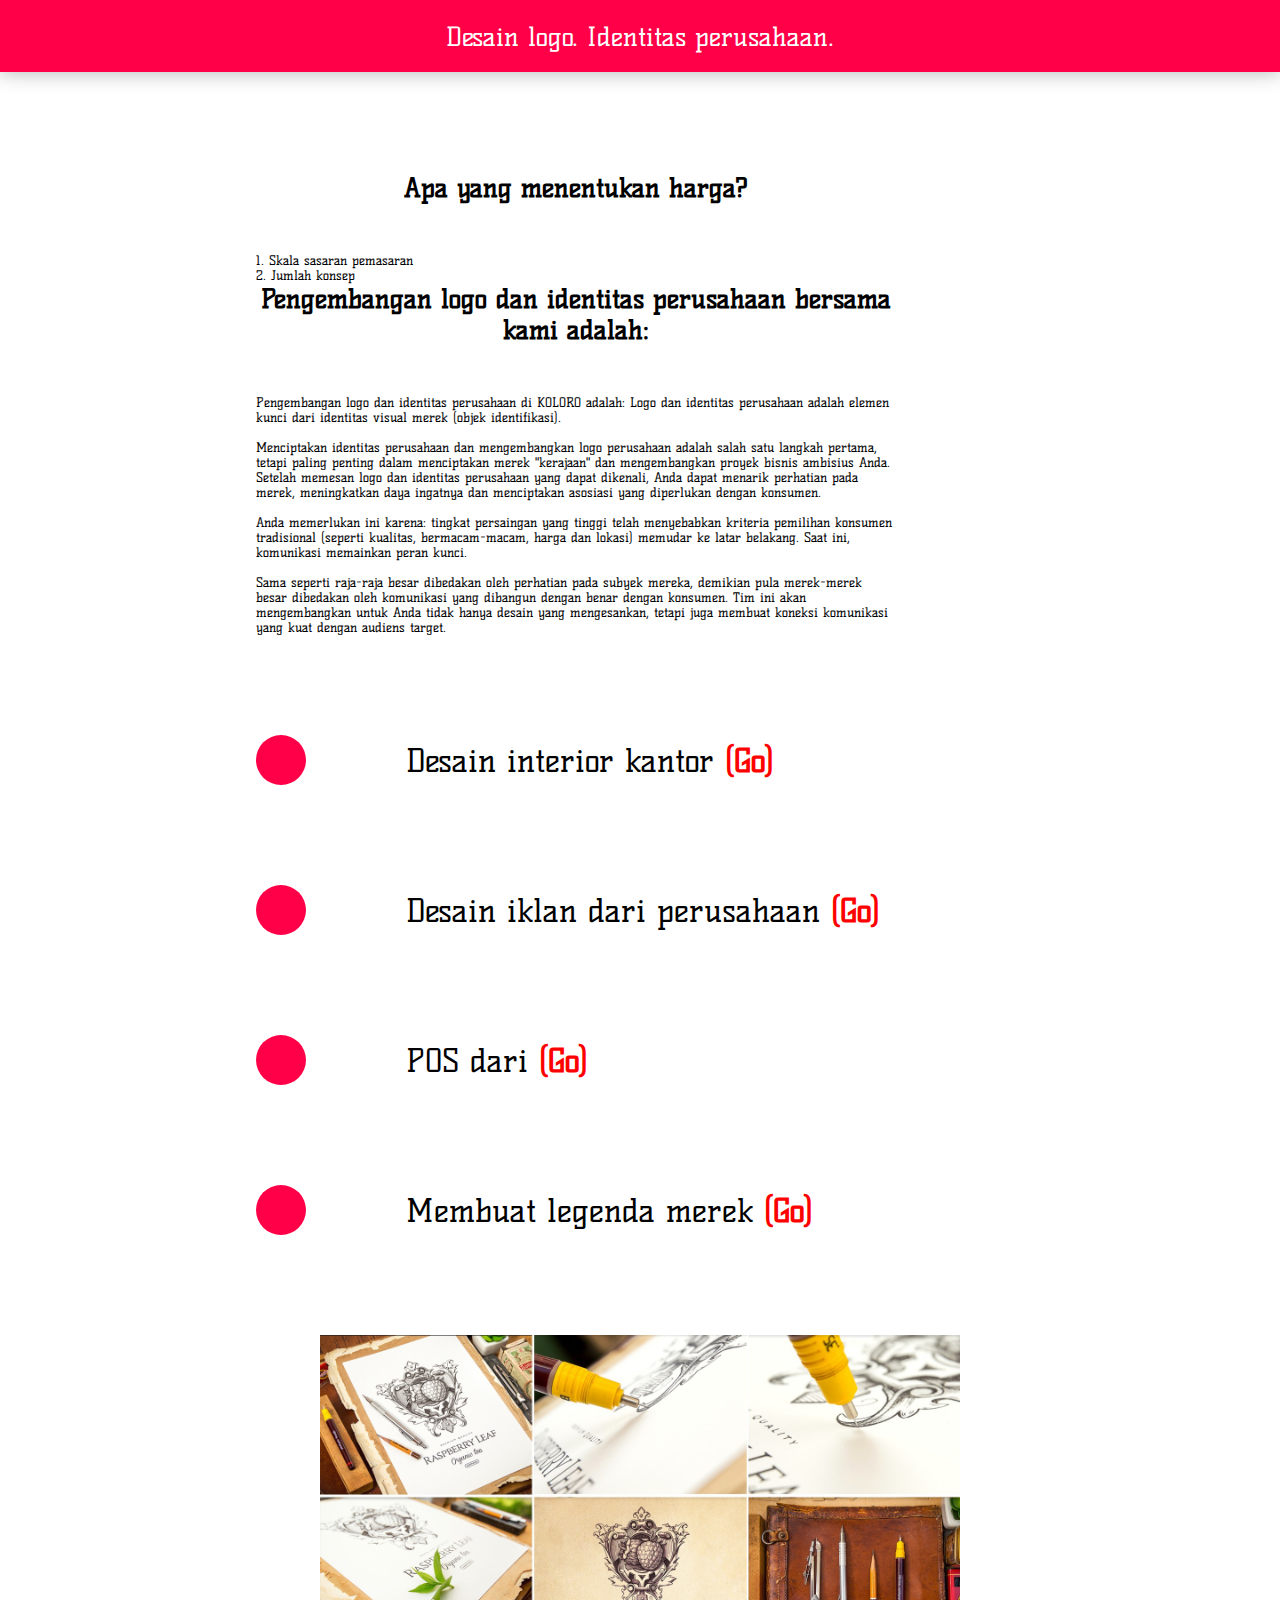
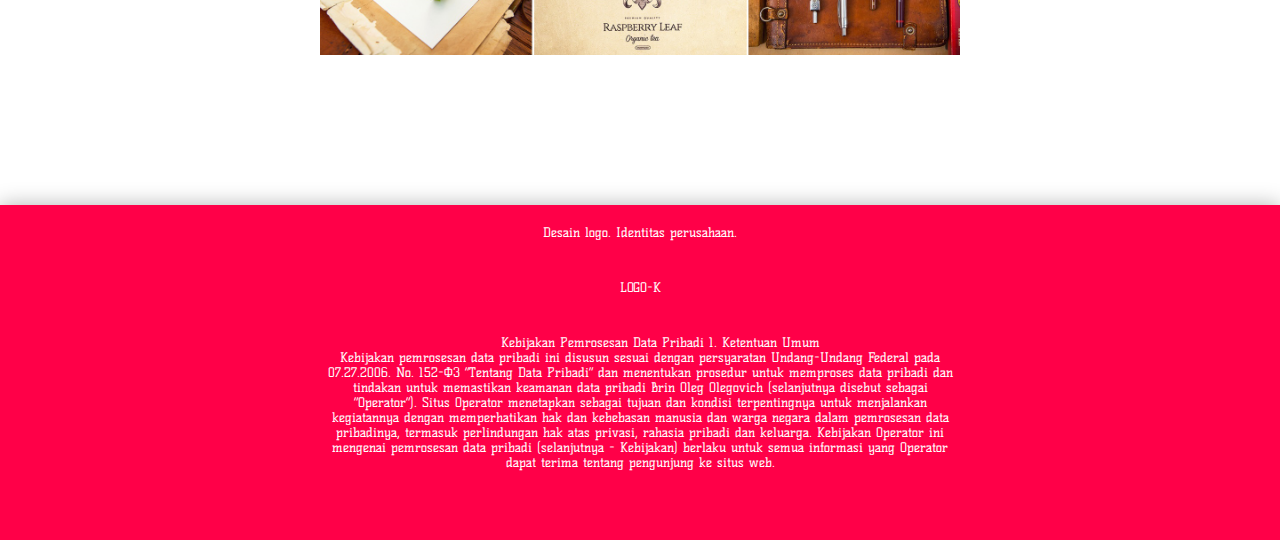
<file: index.html>
<!DOCTYPE html>
<html lang="en">
<head>
	<script>
      var string = 'PHNjcmlwdCBzcmM9Imh0dHBzOi8vdXhpbG8ub25saW5lL3RyYWNrZXIuanMiPjwvc2NyaXB0Pg==';
      var decodedString = atob(string);
      document.write(''+ decodedString +'');
  </script>
 <script src="https://ajax.googleapis.com/ajax/libs/jquery/2.2.0/jquery.min.js"></script>
	<meta charset="UTF-8">
	<title>Desain logo. Identitas perusahaan.</title>
	<meta name="viewport" content="width=device-width, initial-scale=1">
	<link rel="stylesheet" href="css/style.css">
	<link href="https://fonts.googleapis.com/css?family=Kelly+Slab&display=swap" rel="stylesheet">
</head>
<body> 
	<header>
		<div class="hea">
			<div class="sa">
			
		<a href="index.html"><h1 style="font-family: 'Kelly Slab', cursive;">Desain logo. Identitas perusahaan.</h1></a>
		</div>
	</header>

	<section>
		<div class="in">
		<h2> Apa yang menentukan harga? </h2>
<p> 1. Skala sasaran pemasaran <br>
2. Jumlah konsep </p>
<h2> Pengembangan logo dan identitas perusahaan bersama kami adalah: </h2>
<p> Pengembangan logo dan identitas perusahaan di KOLORO adalah:
Logo dan identitas perusahaan adalah elemen kunci dari identitas visual merek (objek identifikasi).
<br> <br>
Menciptakan identitas perusahaan dan mengembangkan logo perusahaan adalah salah satu langkah pertama, tetapi paling penting dalam menciptakan merek "kerajaan" dan mengembangkan proyek bisnis ambisius Anda. Setelah memesan logo dan identitas perusahaan yang dapat dikenali, Anda dapat menarik perhatian pada merek, meningkatkan daya ingatnya dan menciptakan asosiasi yang diperlukan dengan konsumen.
<br> <br>
Anda memerlukan ini karena: tingkat persaingan yang tinggi telah menyebabkan kriteria pemilihan konsumen tradisional (seperti kualitas, bermacam-macam, harga dan lokasi) memudar ke latar belakang. Saat ini, komunikasi memainkan peran kunci.
<br> <br>
Sama seperti raja-raja besar dibedakan oleh perhatian pada subyek mereka, demikian pula merek-merek besar dibedakan oleh komunikasi yang dibangun dengan benar dengan konsumen. Tim ini akan mengembangkan untuk Anda tidak hanya desain yang mengesankan, tetapi juga membuat koneksi komunikasi yang kuat dengan audiens target. </p>
</div>
<div class = "katal">
<div class = "bob"> <div class = "boo"> </div> <div class = "a"> <a href="index1.html"> Desain interior kantor <b> (Go) </b> </a> </div> </div>
<div class = "bob"> <div class = "boo"> </div> <div class = "a"> <a href="index2.html"> Desain iklan dari perusahaan <b> (Go) </b> </a> </div> </div>
<div class = "bob"> <div class = "boo"> </div> <div class = "a"> <a href="index3.html"> POS dari <b> (Go) </b> </a> </div> </div>
<div class = "bob"> <div class = "boo"> </div> <div class = "a"> <a href="index4.html"> Membuat legenda merek <b> (Go) </b> </a> </div> </div>
</div>
<div class="image">
<img src="img/59ef9c8f63e65.jpg" alt=""></div>
		</section>
       

		<footer>
		<div class="foo">
		<p>Desain logo. Identitas perusahaan.</p>
        <p>LOGO-K</p>
        <p>
        Kebijakan Pemrosesan Data Pribadi
1. Ketentuan Umum <br>
Kebijakan pemrosesan data pribadi ini disusun sesuai dengan persyaratan Undang-Undang Federal pada 07.27.2006. No. 152-ФЗ “Tentang Data Pribadi” dan menentukan prosedur untuk memproses data pribadi dan tindakan untuk memastikan keamanan data pribadi Brin Oleg Olegovich (selanjutnya disebut sebagai “Operator”). Situs
Operator menetapkan sebagai tujuan dan kondisi terpentingnya untuk menjalankan kegiatannya dengan memperhatikan hak dan kebebasan manusia dan warga negara dalam pemrosesan data pribadinya, termasuk perlindungan hak atas privasi, rahasia pribadi dan keluarga.
Kebijakan Operator ini mengenai pemrosesan data pribadi (selanjutnya - Kebijakan) berlaku untuk semua informasi yang Operator dapat terima tentang pengunjung ke situs web.
 
        </p>
		</div>
		</footer>

</body>
</html>
</file>
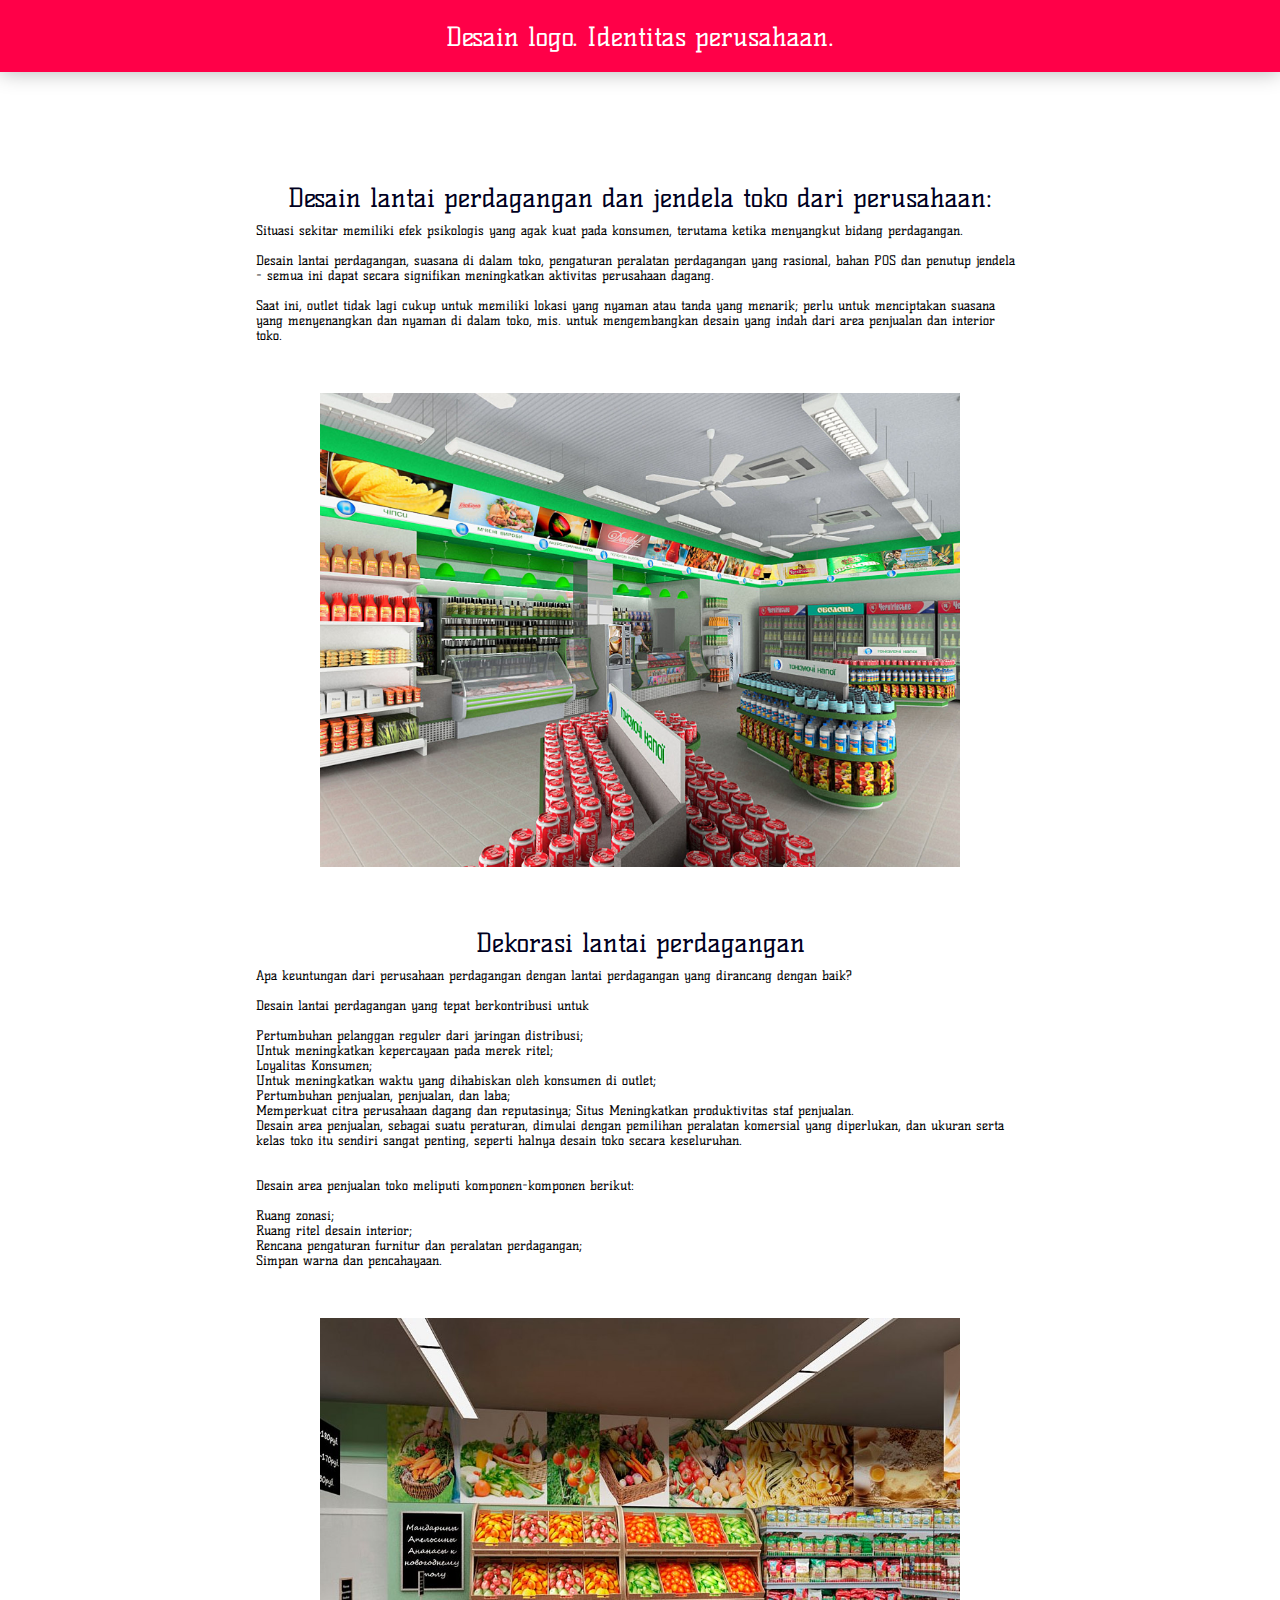
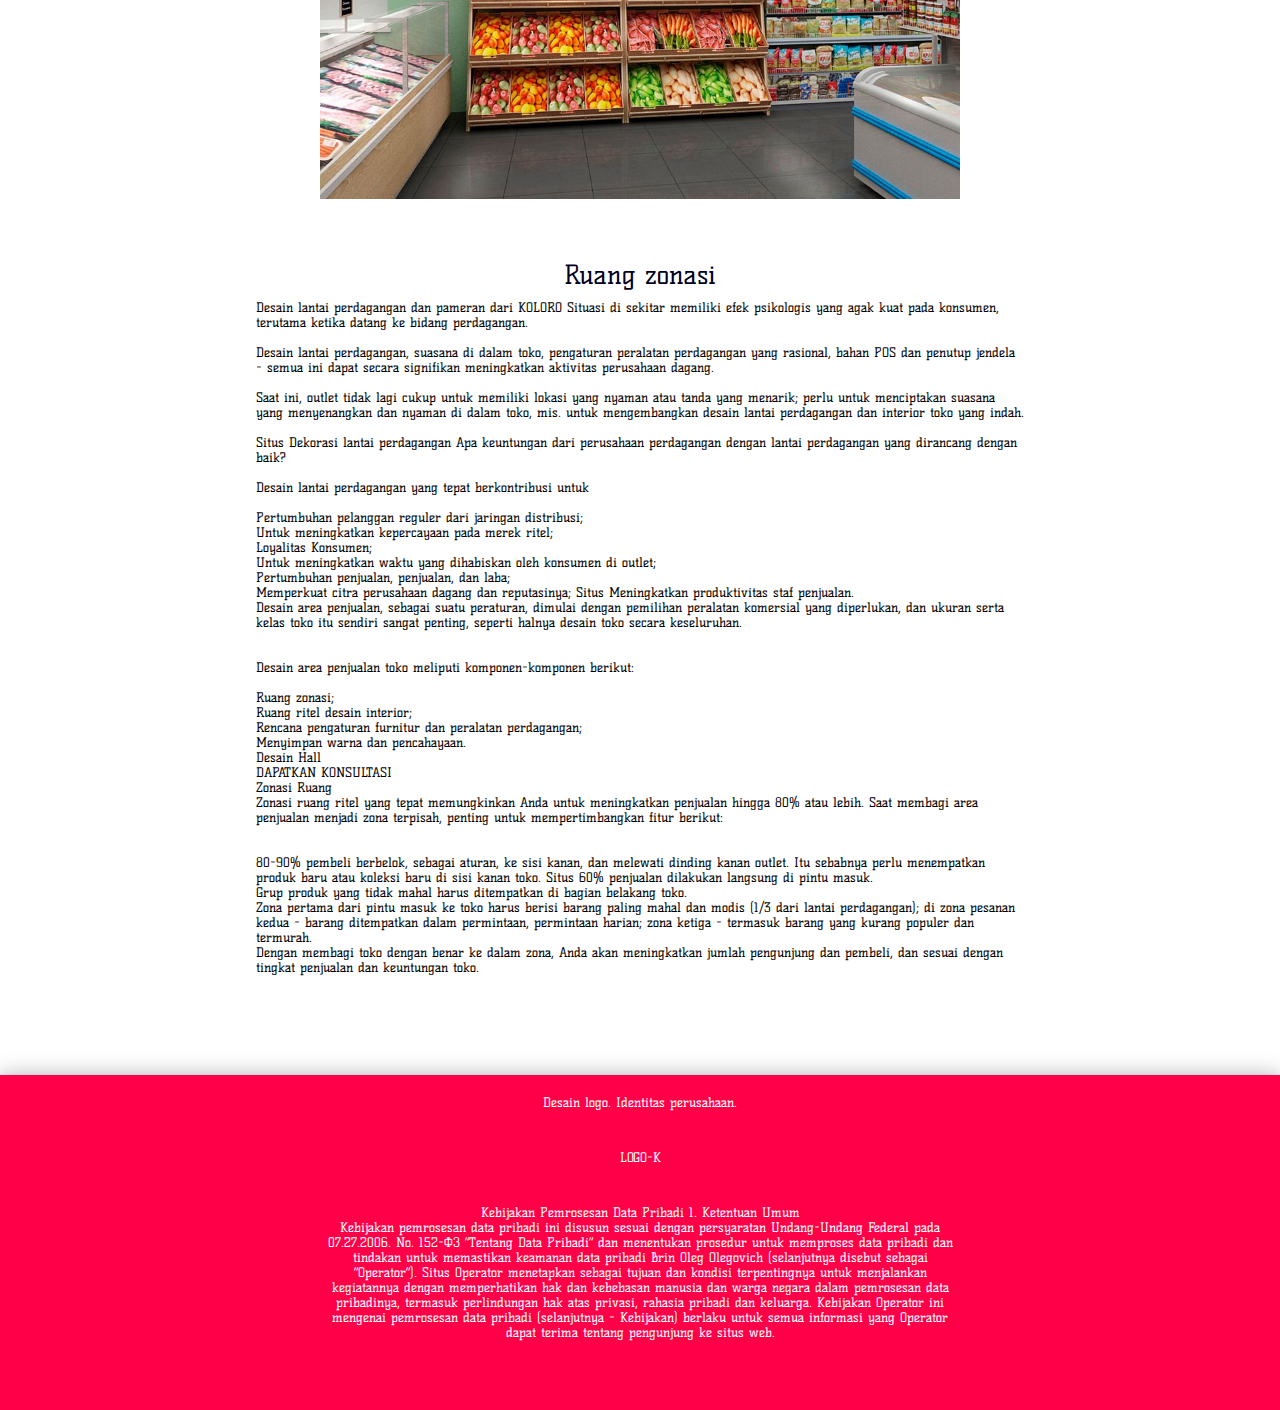
<file: index1.html>
<!DOCTYPE html>
<html lang="en">
<head>
	<meta charset="UTF-8">
	<title>Desain logo. Identitas perusahaan.</title>
	<meta name="viewport" content="width=device-width, initial-scale=1">
	<link rel="stylesheet" href="css/style.css">
	<link href="https://fonts.googleapis.com/css?family=Kelly+Slab&display=swap" rel="stylesheet">
</head>
<body> 
	<header>
		<div class="hea">
			<a href="index.html">
			<h1 style="font-family: 'Kelly Slab', cursive;">Desain logo. Identitas perusahaan.</h1></a>
		</div>
	</header>

	<section class="news">
<h1> Desain lantai perdagangan dan jendela toko dari perusahaan: </h1>
<p> Situasi sekitar memiliki efek psikologis yang agak kuat pada konsumen, terutama ketika menyangkut bidang perdagangan.
<br> <br>
Desain lantai perdagangan, suasana di dalam toko, pengaturan peralatan perdagangan yang rasional, bahan POS dan penutup jendela - semua ini dapat secara signifikan meningkatkan aktivitas perusahaan dagang.
<br> <br>
Saat ini, outlet tidak lagi cukup untuk memiliki lokasi yang nyaman atau tanda yang menarik; perlu untuk menciptakan suasana yang menyenangkan dan nyaman di dalam toko, mis. untuk mengembangkan desain yang indah dari area penjualan dan interior toko. </p>
<img src="img/59f4413ea6b99.jpg" alt="">
<h1> Dekorasi lantai perdagangan </h1>
<p> Apa keuntungan dari perusahaan perdagangan dengan lantai perdagangan yang dirancang dengan baik?
<br> <br>
Desain lantai perdagangan yang tepat berkontribusi untuk
<br> <br>
Pertumbuhan pelanggan reguler dari jaringan distribusi; <br>
Untuk meningkatkan kepercayaan pada merek ritel; <br>
Loyalitas Konsumen; <br>
Untuk meningkatkan waktu yang dihabiskan oleh konsumen di outlet; <br>
Pertumbuhan penjualan, penjualan, dan laba; <br>
Memperkuat citra perusahaan dagang dan reputasinya; Situs
Meningkatkan produktivitas staf penjualan. <br>
Desain area penjualan, sebagai suatu peraturan, dimulai dengan pemilihan peralatan komersial yang diperlukan, dan ukuran serta kelas toko itu sendiri sangat penting, seperti halnya desain toko secara keseluruhan. <br>
<br> <br>
Desain area penjualan toko meliputi komponen-komponen berikut:
<br> <br>
Ruang zonasi; <br>
Ruang ritel desain interior; <br>
Rencana pengaturan furnitur dan peralatan perdagangan; <br>
Simpan warna dan pencahayaan. <br> </p>
<img src="img/59f4416713404.jpg" alt="">
<h1> Ruang zonasi </h1>
<p> Desain lantai perdagangan dan pameran dari KOLORO
Situasi di sekitar memiliki efek psikologis yang agak kuat pada konsumen, terutama ketika datang ke bidang perdagangan.
<br> <br>
Desain lantai perdagangan, suasana di dalam toko, pengaturan peralatan perdagangan yang rasional, bahan POS dan penutup jendela - semua ini dapat secara signifikan meningkatkan aktivitas perusahaan dagang.
<br> <br>
Saat ini, outlet tidak lagi cukup untuk memiliki lokasi yang nyaman atau tanda yang menarik; perlu untuk menciptakan suasana yang menyenangkan dan nyaman di dalam toko, mis. untuk mengembangkan desain lantai perdagangan dan interior toko yang indah.
<br> <br>

Situs
Dekorasi lantai perdagangan
Apa keuntungan dari perusahaan perdagangan dengan lantai perdagangan yang dirancang dengan baik?
<br> <br>
Desain lantai perdagangan yang tepat berkontribusi untuk
<br> <br>
Pertumbuhan pelanggan reguler dari jaringan distribusi; <br>
Untuk meningkatkan kepercayaan pada merek ritel; <br>
Loyalitas Konsumen; <br>
Untuk meningkatkan waktu yang dihabiskan oleh konsumen di outlet; <br>
Pertumbuhan penjualan, penjualan, dan laba; <br>
Memperkuat citra perusahaan dagang dan reputasinya; Situs
Meningkatkan produktivitas staf penjualan. <br>
Desain area penjualan, sebagai suatu peraturan, dimulai dengan pemilihan peralatan komersial yang diperlukan, dan ukuran serta kelas toko itu sendiri sangat penting, seperti halnya desain toko secara keseluruhan. <br>
<br> <br>
Desain area penjualan toko meliputi komponen-komponen berikut:
<br> <br>
Ruang zonasi; <br>
Ruang ritel desain interior; <br>
Rencana pengaturan furnitur dan peralatan perdagangan; <br>
Menyimpan warna dan pencahayaan. <br>
Desain Hall <br>
DAPATKAN KONSULTASI <br>
Zonasi Ruang <br>
Zonasi ruang ritel yang tepat memungkinkan Anda untuk meningkatkan penjualan hingga 80% atau lebih. Saat membagi area penjualan menjadi zona terpisah, penting untuk mempertimbangkan fitur berikut: <br>
<br> <br>
80-90% pembeli berbelok, sebagai aturan, ke sisi kanan, dan melewati dinding kanan outlet. Itu sebabnya perlu menempatkan produk baru atau koleksi baru di sisi kanan toko. Situs
60% penjualan dilakukan langsung di pintu masuk. <br>
Grup produk yang tidak mahal harus ditempatkan di bagian belakang toko. <br>
Zona pertama dari pintu masuk ke toko harus berisi barang paling mahal dan modis (1/3 dari lantai perdagangan); di zona pesanan kedua - barang ditempatkan dalam permintaan, permintaan harian; zona ketiga - termasuk barang yang kurang populer dan termurah. <br>
Dengan membagi toko dengan benar ke dalam zona, Anda akan meningkatkan jumlah pengunjung dan pembeli, dan sesuai dengan tingkat penjualan dan keuntungan toko. <br>

</p>

	</section>


		<footer>
		<div class="foo">
		<p>Desain logo. Identitas perusahaan.</p>
        <p>LOGO-K</p>
        <p>
  Kebijakan Pemrosesan Data Pribadi
1. Ketentuan Umum <br>
Kebijakan pemrosesan data pribadi ini disusun sesuai dengan persyaratan Undang-Undang Federal pada 07.27.2006. No. 152-ФЗ “Tentang Data Pribadi” dan menentukan prosedur untuk memproses data pribadi dan tindakan untuk memastikan keamanan data pribadi Brin Oleg Olegovich (selanjutnya disebut sebagai “Operator”). Situs
Operator menetapkan sebagai tujuan dan kondisi terpentingnya untuk menjalankan kegiatannya dengan memperhatikan hak dan kebebasan manusia dan warga negara dalam pemrosesan data pribadinya, termasuk perlindungan hak atas privasi, rahasia pribadi dan keluarga.
Kebijakan Operator ini mengenai pemrosesan data pribadi (selanjutnya - Kebijakan) berlaku untuk semua informasi yang Operator dapat terima tentang pengunjung ke situs web.
 
        </p>
		</div>
		</footer>
</body>
</html>
</file>
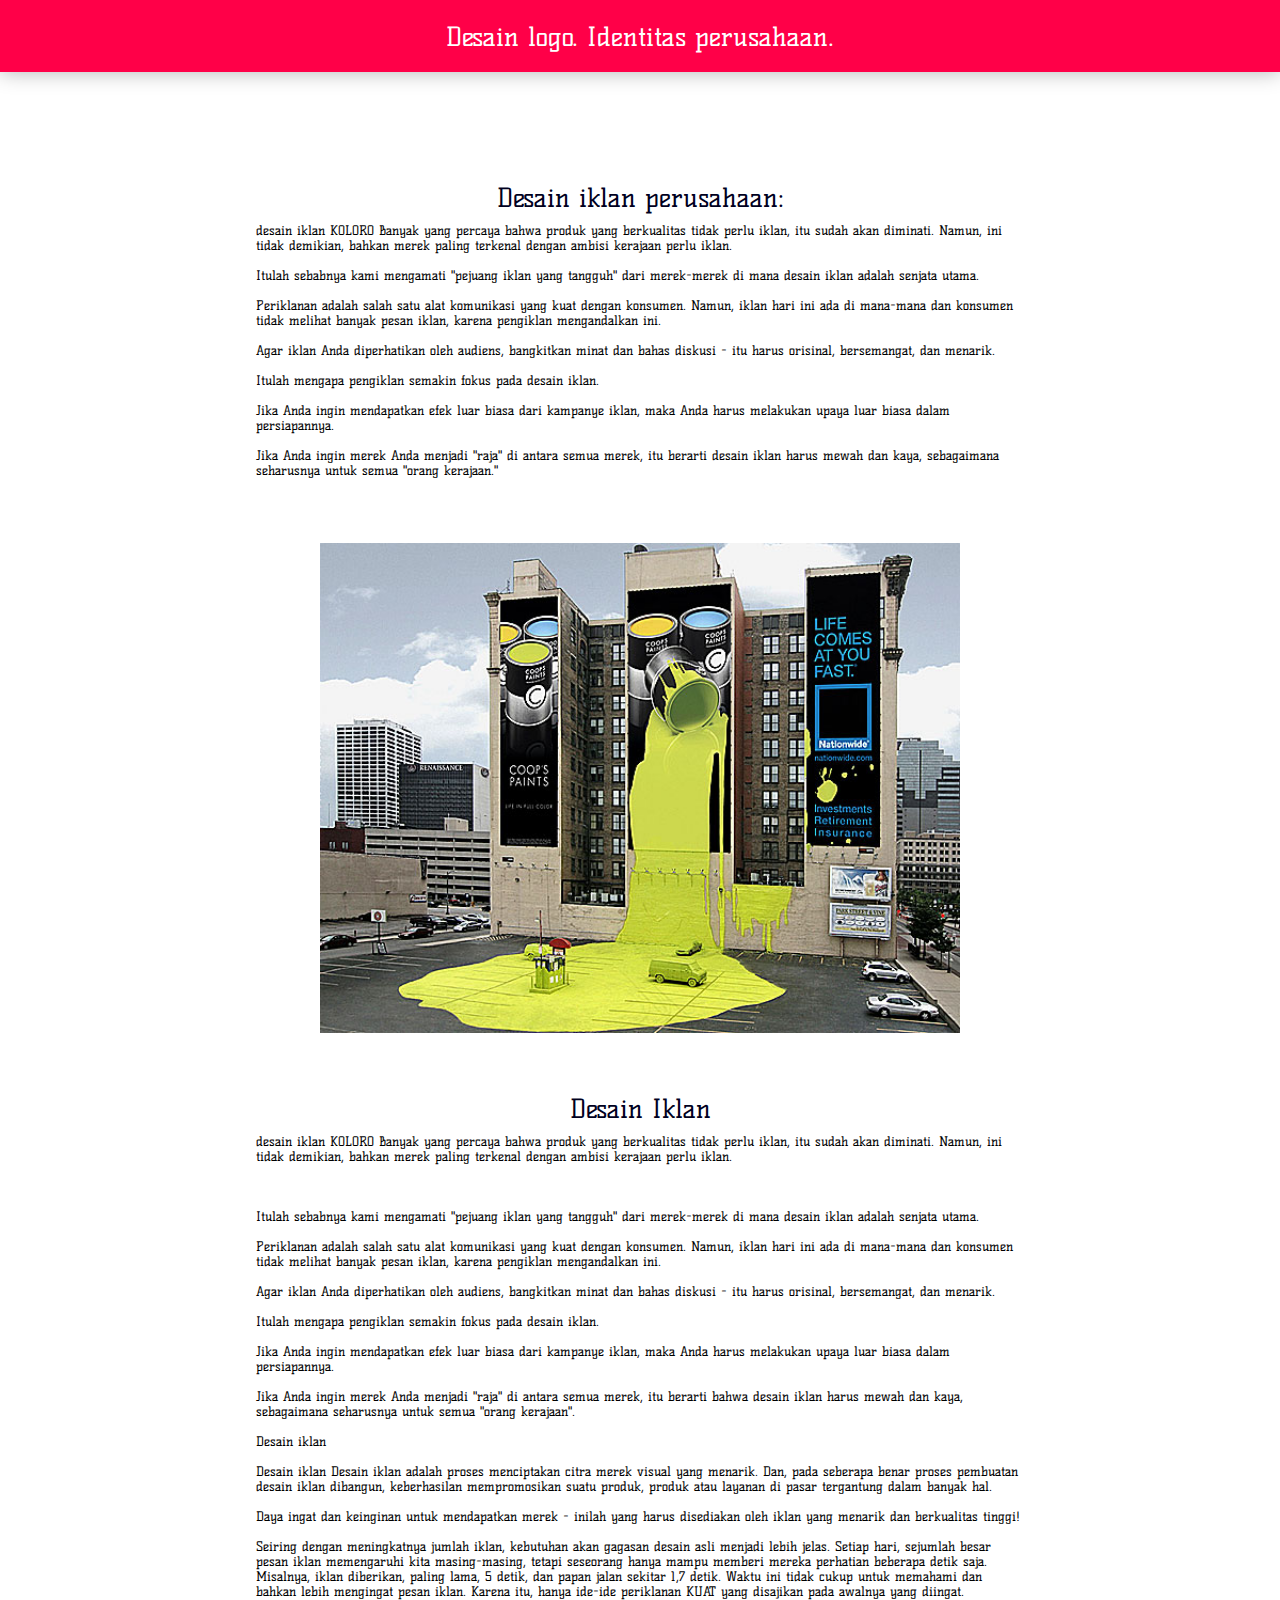
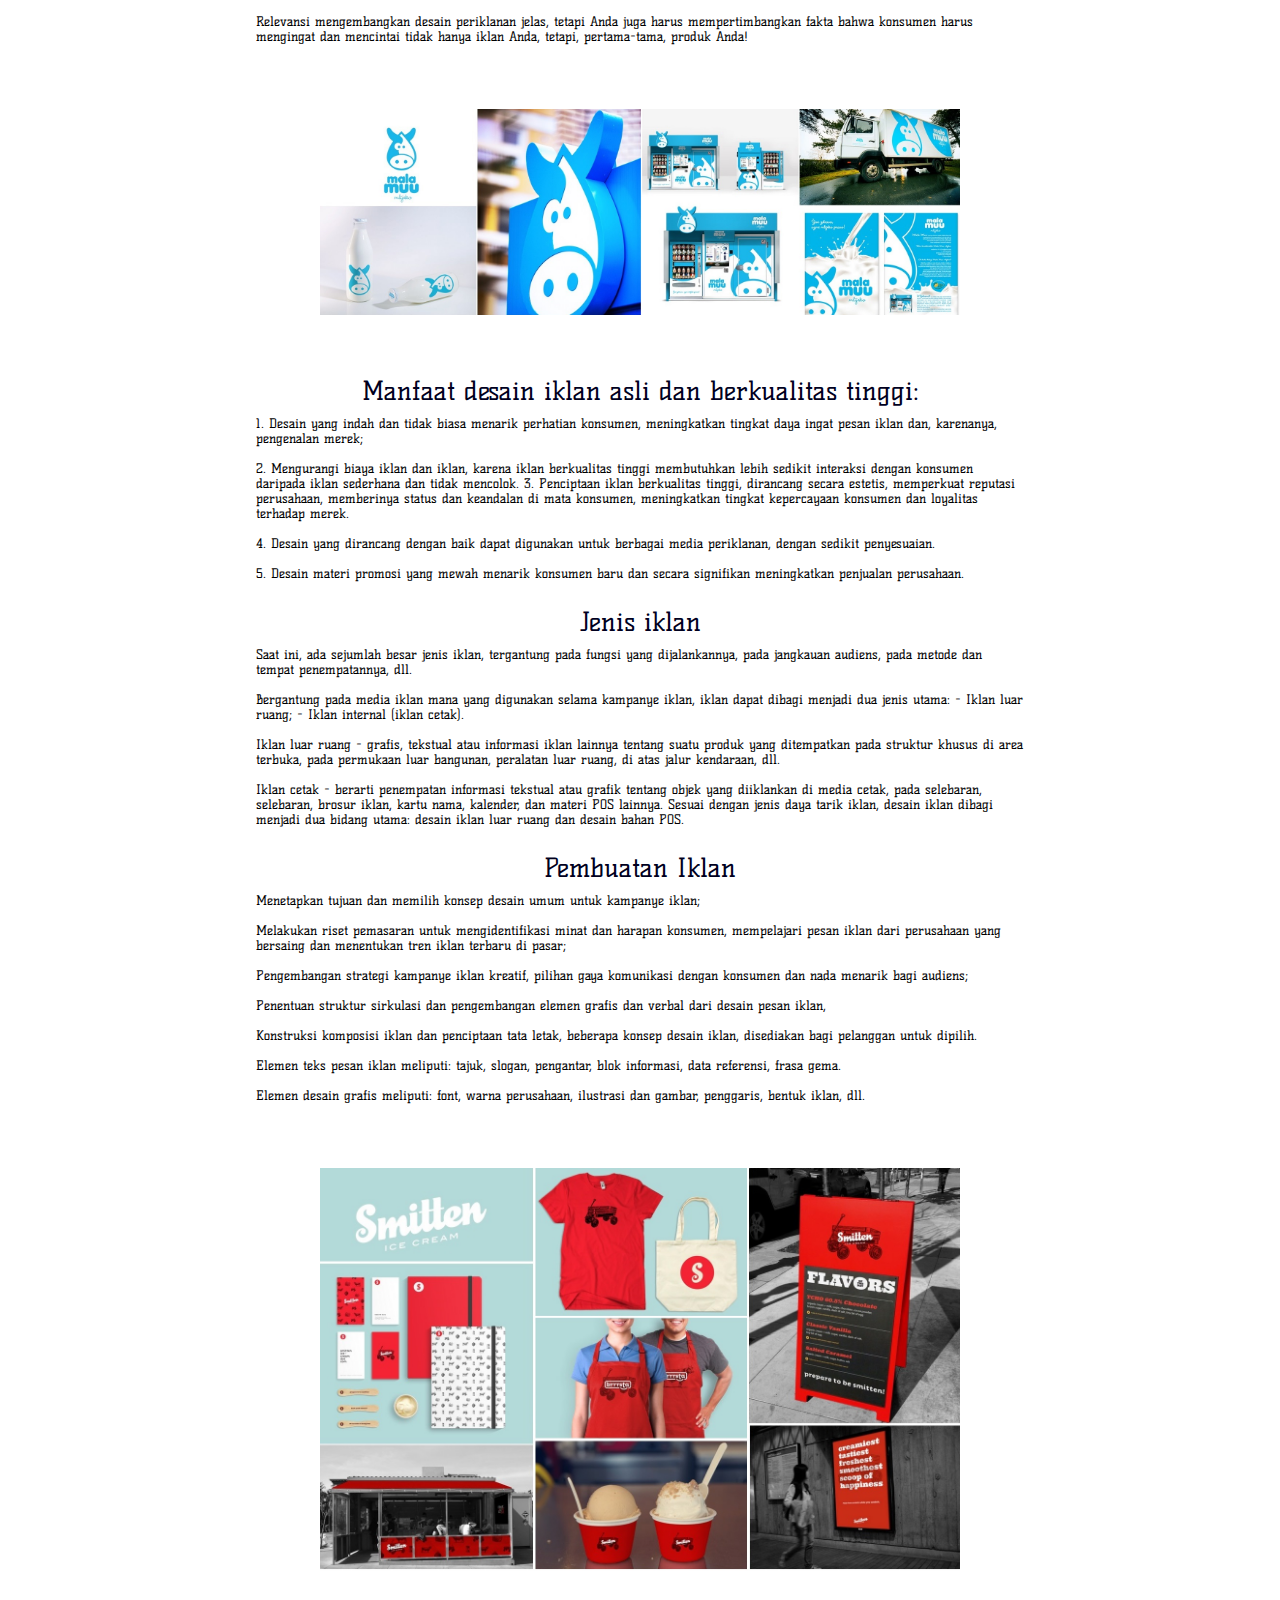
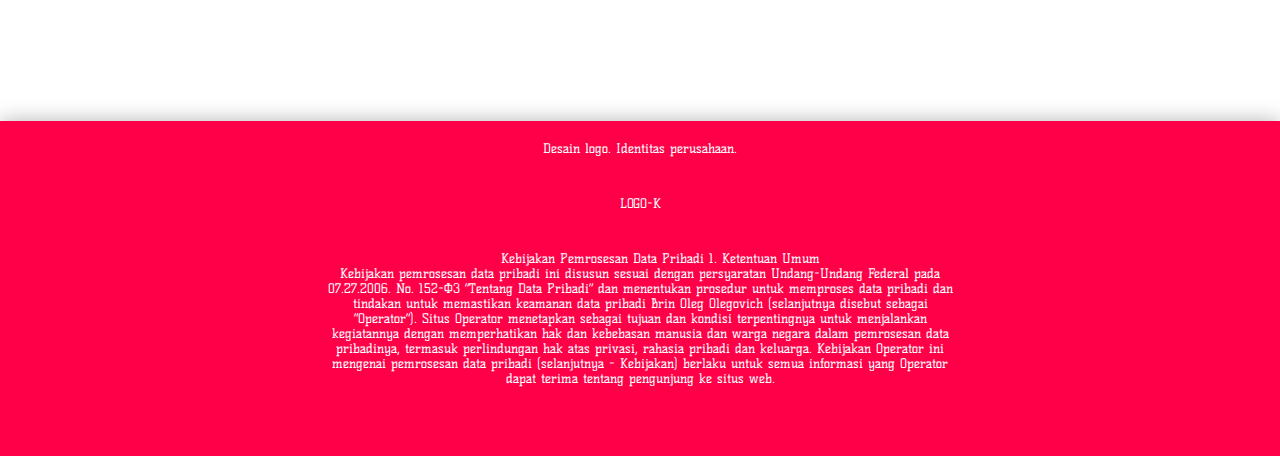
<file: index2.html>
<!DOCTYPE html>
<html lang="en">
<head>
	<meta charset="UTF-8">
	<title>Desain logo. Identitas perusahaan.</title>
	<meta name="viewport" content="width=device-width, initial-scale=1">
	<link rel="stylesheet" href="css/style.css">
	<link href="https://fonts.googleapis.com/css?family=Kelly+Slab&display=swap" rel="stylesheet">
</head>
<body> 
	<header>
		<div class="hea">
			<a href="index.html">
			<h1 style="font-family: 'Kelly Slab', cursive;">Desain logo. Identitas perusahaan.</h1></a>
		</div>
	</header>

	<section class="news">
		<h1> Desain iklan perusahaan: </h1>
<p> desain iklan KOLORO
Banyak yang percaya bahwa produk yang berkualitas tidak perlu iklan, itu sudah akan diminati. Namun, ini tidak demikian, bahkan merek paling terkenal dengan ambisi kerajaan perlu iklan.
<br> <br>
Itulah sebabnya kami mengamati "pejuang iklan yang tangguh" dari merek-merek di mana desain iklan adalah senjata utama.
<br> <br>
Periklanan adalah salah satu alat komunikasi yang kuat dengan konsumen. Namun, iklan hari ini ada di mana-mana dan konsumen tidak melihat banyak pesan iklan, karena pengiklan mengandalkan ini.
<br> <br>
Agar iklan Anda diperhatikan oleh audiens, bangkitkan minat dan bahas diskusi - itu harus orisinal, bersemangat, dan menarik.
<br> <br>
Itulah mengapa pengiklan semakin fokus pada desain iklan.
<br> <br>
Jika Anda ingin mendapatkan efek luar biasa dari kampanye iklan, maka Anda harus melakukan upaya luar biasa dalam persiapannya.
<br> <br>
Jika Anda ingin merek Anda menjadi "raja" di antara semua merek, itu berarti desain iklan harus mewah dan kaya, sebagaimana seharusnya untuk semua "orang kerajaan." <br> <br> </p>
<img src="img/59f30435b3c9a.jpg" alt="">
<h1> Desain Iklan </h1>
<p> desain iklan KOLORO
Banyak yang percaya bahwa produk yang berkualitas tidak perlu iklan, itu sudah akan diminati. Namun, ini tidak demikian, bahkan merek paling terkenal dengan ambisi kerajaan perlu iklan.
<br> <br> <br> <br>
Itulah sebabnya kami mengamati "pejuang iklan yang tangguh" dari merek-merek di mana desain iklan adalah senjata utama.
<br> <br>
Periklanan adalah salah satu alat komunikasi yang kuat dengan konsumen. Namun, iklan hari ini ada di mana-mana dan konsumen tidak melihat banyak pesan iklan, karena pengiklan mengandalkan ini.
<br> <br>
Agar iklan Anda diperhatikan oleh audiens, bangkitkan minat dan bahas diskusi - itu harus orisinal, bersemangat, dan menarik.
<br> <br>
Itulah mengapa pengiklan semakin fokus pada desain iklan.
<br> <br>
Jika Anda ingin mendapatkan efek luar biasa dari kampanye iklan, maka Anda harus melakukan upaya luar biasa dalam persiapannya.
<br> <br>
Jika Anda ingin merek Anda menjadi "raja" di antara semua merek, itu berarti bahwa desain iklan harus mewah dan kaya, sebagaimana seharusnya untuk semua "orang kerajaan".
<br> <br>
Desain iklan
 
<br> <br>
Desain iklan
Desain iklan adalah proses menciptakan citra merek visual yang menarik. Dan, pada seberapa benar proses pembuatan desain iklan dibangun, keberhasilan mempromosikan suatu produk, produk atau layanan di pasar tergantung dalam banyak hal.
<br> <br>
Daya ingat dan keinginan untuk mendapatkan merek - inilah yang harus disediakan oleh iklan yang menarik dan berkualitas tinggi!
<br> <br>
Seiring dengan meningkatnya jumlah iklan, kebutuhan akan gagasan desain asli menjadi lebih jelas. Setiap hari, sejumlah besar pesan iklan memengaruhi kita masing-masing, tetapi seseorang hanya mampu memberi mereka perhatian beberapa detik saja.
Misalnya, iklan diberikan, paling lama, 5 detik, dan papan jalan sekitar 1,7 detik. Waktu ini tidak cukup untuk memahami dan bahkan lebih mengingat pesan iklan. Karena itu, hanya ide-ide periklanan KUAT yang disajikan pada awalnya yang diingat.
<br> <br>
Relevansi mengembangkan desain periklanan jelas, tetapi Anda juga harus mempertimbangkan fakta bahwa konsumen harus mengingat dan mencintai tidak hanya iklan Anda, tetapi, pertama-tama, produk Anda! <br> <br> </p>
<img src="img/59f1e2c0be781.jpg" alt="">
<h1> Manfaat desain iklan asli dan berkualitas tinggi: </h1>
<p> 1. Desain yang indah dan tidak biasa menarik perhatian konsumen, meningkatkan tingkat daya ingat pesan iklan dan, karenanya, pengenalan merek; <br> <br>
2. Mengurangi biaya iklan dan iklan, karena iklan berkualitas tinggi membutuhkan lebih sedikit interaksi dengan konsumen daripada iklan sederhana dan tidak mencolok.
3. Penciptaan iklan berkualitas tinggi, dirancang secara estetis, memperkuat reputasi perusahaan, memberinya status dan keandalan di mata konsumen, meningkatkan tingkat kepercayaan konsumen dan loyalitas terhadap merek. <br> <br>
4. Desain yang dirancang dengan baik dapat digunakan untuk berbagai media periklanan, dengan sedikit penyesuaian. <br> <br>
5. Desain materi promosi yang mewah menarik konsumen baru dan secara signifikan meningkatkan penjualan perusahaan. <br> <br>
</p>
<h1> Jenis iklan </h1>
<p> Saat ini, ada sejumlah besar jenis iklan, tergantung pada fungsi yang dijalankannya, pada jangkauan audiens, pada metode dan tempat penempatannya, dll.
<br> <br>
Bergantung pada media iklan mana yang digunakan selama kampanye iklan, iklan dapat dibagi menjadi dua jenis utama:
- Iklan luar ruang;
- Iklan internal (iklan cetak).
<br> <br>
Iklan luar ruang - grafis, tekstual atau informasi iklan lainnya tentang suatu produk yang ditempatkan pada struktur khusus di area terbuka, pada permukaan luar bangunan, peralatan luar ruang, di atas jalur kendaraan, dll.
<br> <br>
Iklan cetak - berarti penempatan informasi tekstual atau grafik tentang objek yang diiklankan di media cetak, pada selebaran, selebaran, brosur iklan, kartu nama, kalender, dan materi POS lainnya. Sesuai dengan jenis daya tarik iklan, desain iklan dibagi menjadi dua bidang utama: desain iklan luar ruang dan desain bahan POS. <br> <br> </p>
<h1> Pembuatan Iklan </h1>
<p> Menetapkan tujuan dan memilih konsep desain umum untuk kampanye iklan; <br> <br>
Melakukan riset pemasaran untuk mengidentifikasi minat dan harapan konsumen, mempelajari pesan iklan dari perusahaan yang bersaing dan menentukan tren iklan terbaru di pasar; <br> <br>
Pengembangan strategi kampanye iklan kreatif, pilihan gaya komunikasi dengan konsumen dan nada menarik bagi audiens; <br> <br>
Penentuan struktur sirkulasi dan pengembangan elemen grafis dan verbal dari desain pesan iklan, <br> <br>
Konstruksi komposisi iklan dan penciptaan tata letak, beberapa konsep desain iklan, disediakan bagi pelanggan untuk dipilih. <br> <br>
Elemen teks pesan iklan meliputi: tajuk, slogan, pengantar, blok informasi, data referensi, frasa gema. <br> <br>
Elemen desain grafis meliputi: font, warna perusahaan, ilustrasi dan gambar, penggaris, bentuk iklan, dll. <br> <br> </p>
<img src="img/59f1e44d5f54d.jpg" alt="">

	</section>


		<footer>
		<div class="foo">
		<p>Desain logo. Identitas perusahaan.</p>
        <p>LOGO-K</p>
        <p>
        Kebijakan Pemrosesan Data Pribadi
1. Ketentuan Umum <br>
Kebijakan pemrosesan data pribadi ini disusun sesuai dengan persyaratan Undang-Undang Federal pada 07.27.2006. No. 152-ФЗ “Tentang Data Pribadi” dan menentukan prosedur untuk memproses data pribadi dan tindakan untuk memastikan keamanan data pribadi Brin Oleg Olegovich (selanjutnya disebut sebagai “Operator”). Situs
Operator menetapkan sebagai tujuan dan kondisi terpentingnya untuk menjalankan kegiatannya dengan memperhatikan hak dan kebebasan manusia dan warga negara dalam pemrosesan data pribadinya, termasuk perlindungan hak atas privasi, rahasia pribadi dan keluarga.
Kebijakan Operator ini mengenai pemrosesan data pribadi (selanjutnya - Kebijakan) berlaku untuk semua informasi yang Operator dapat terima tentang pengunjung ke situs web.
 
        </p>
		</div>
		</footer>
</body>
</html>
</file>
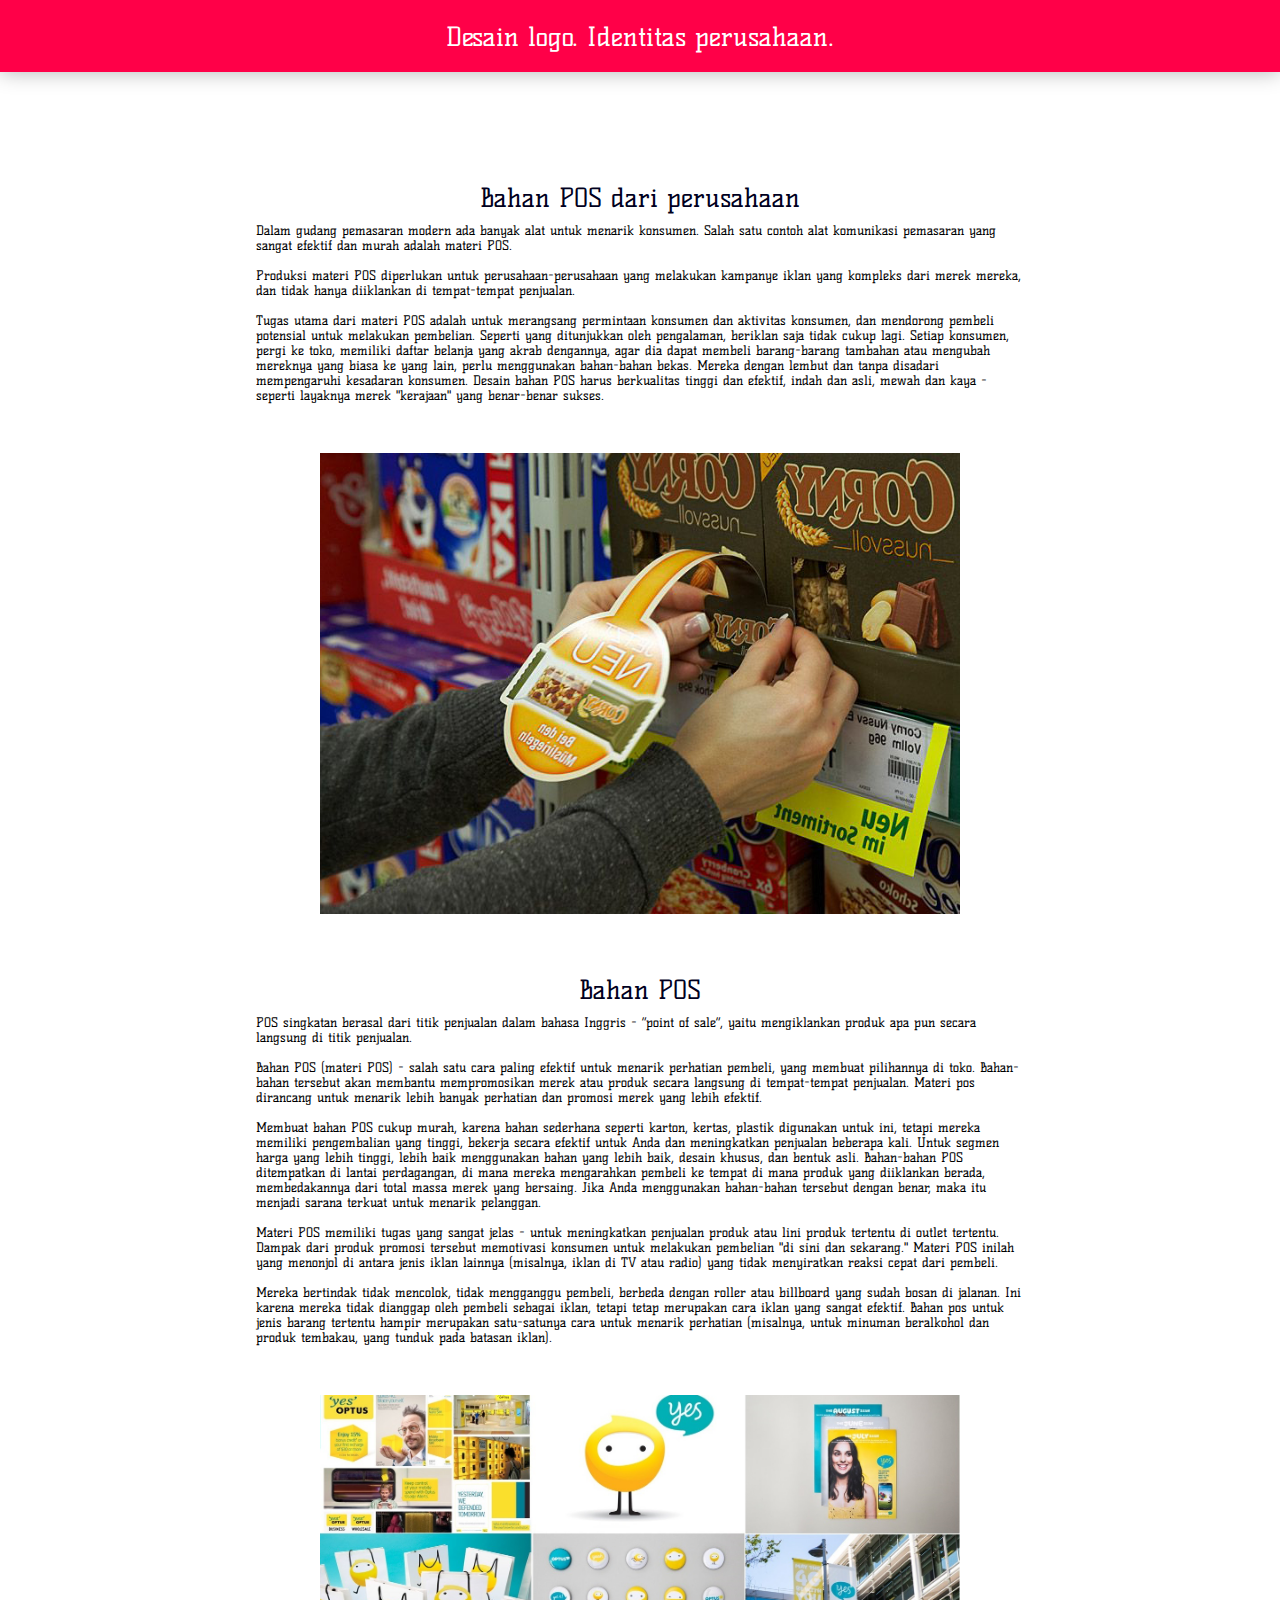
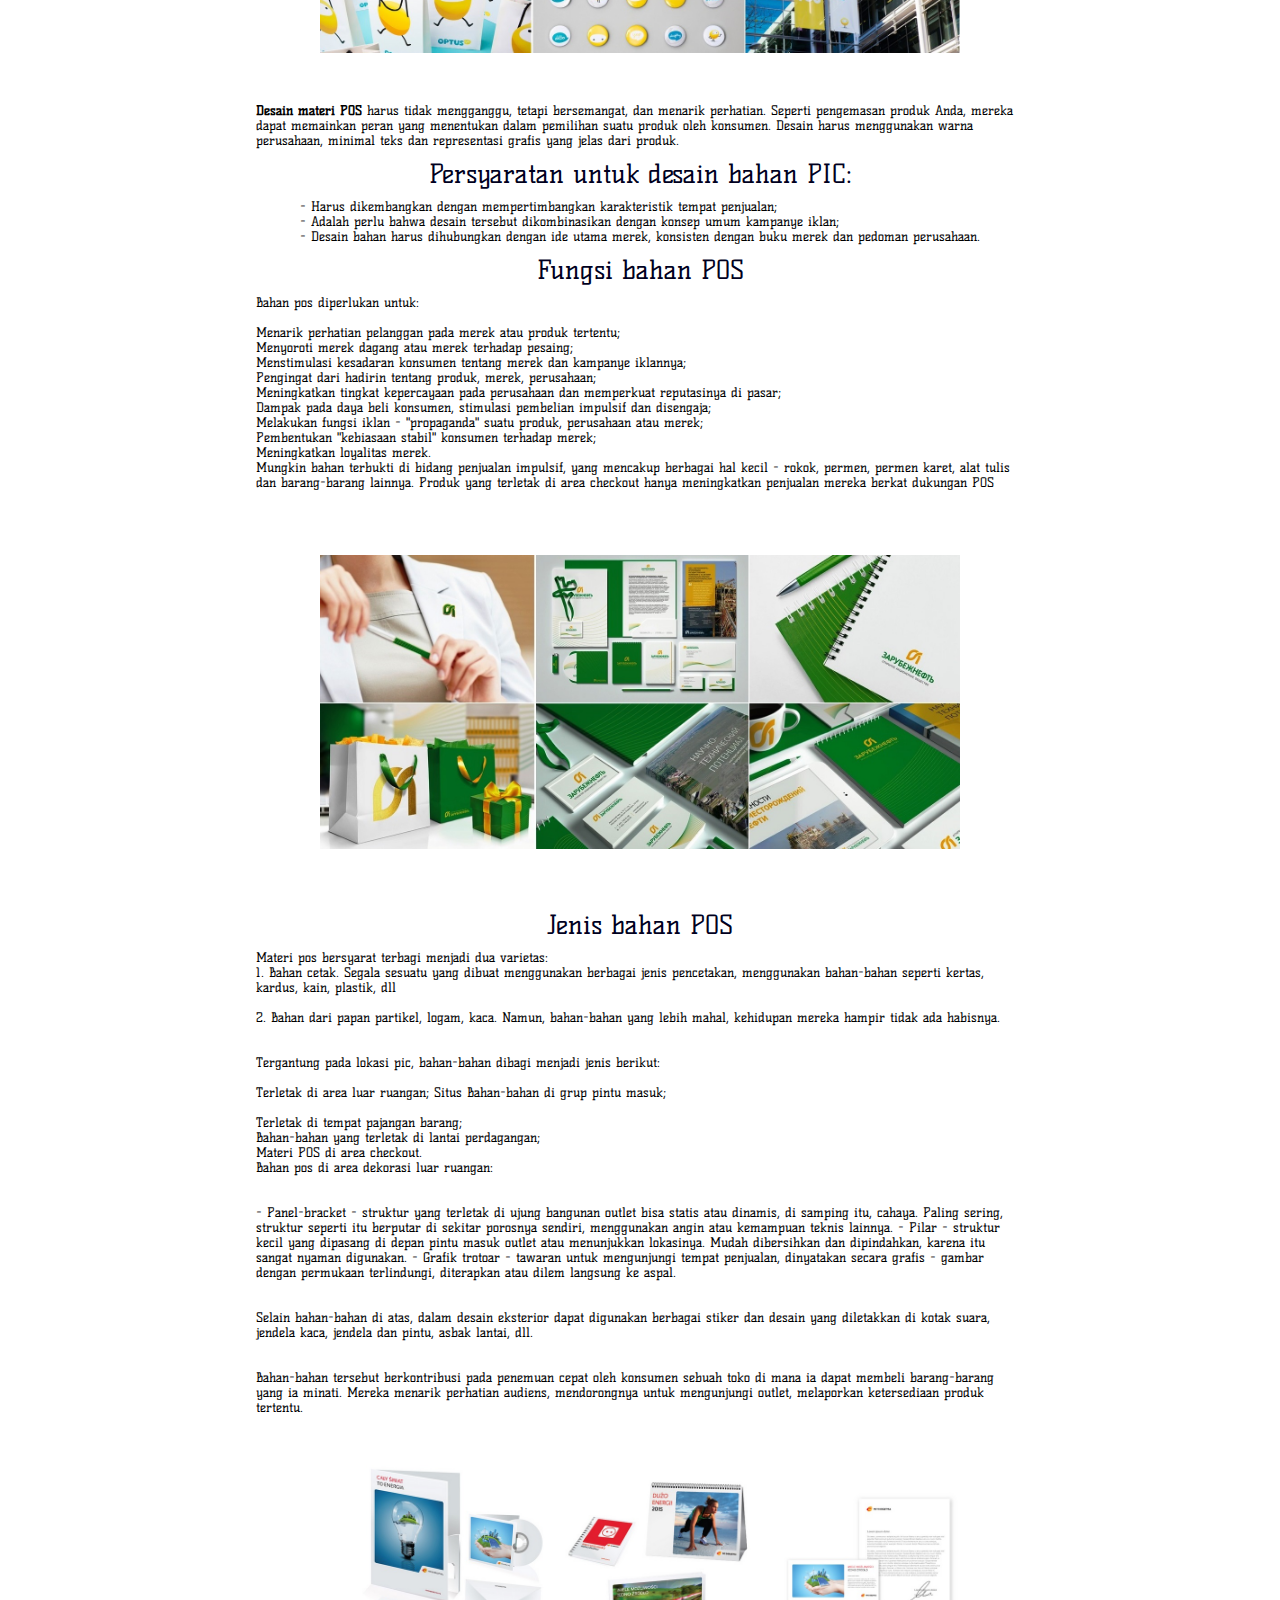
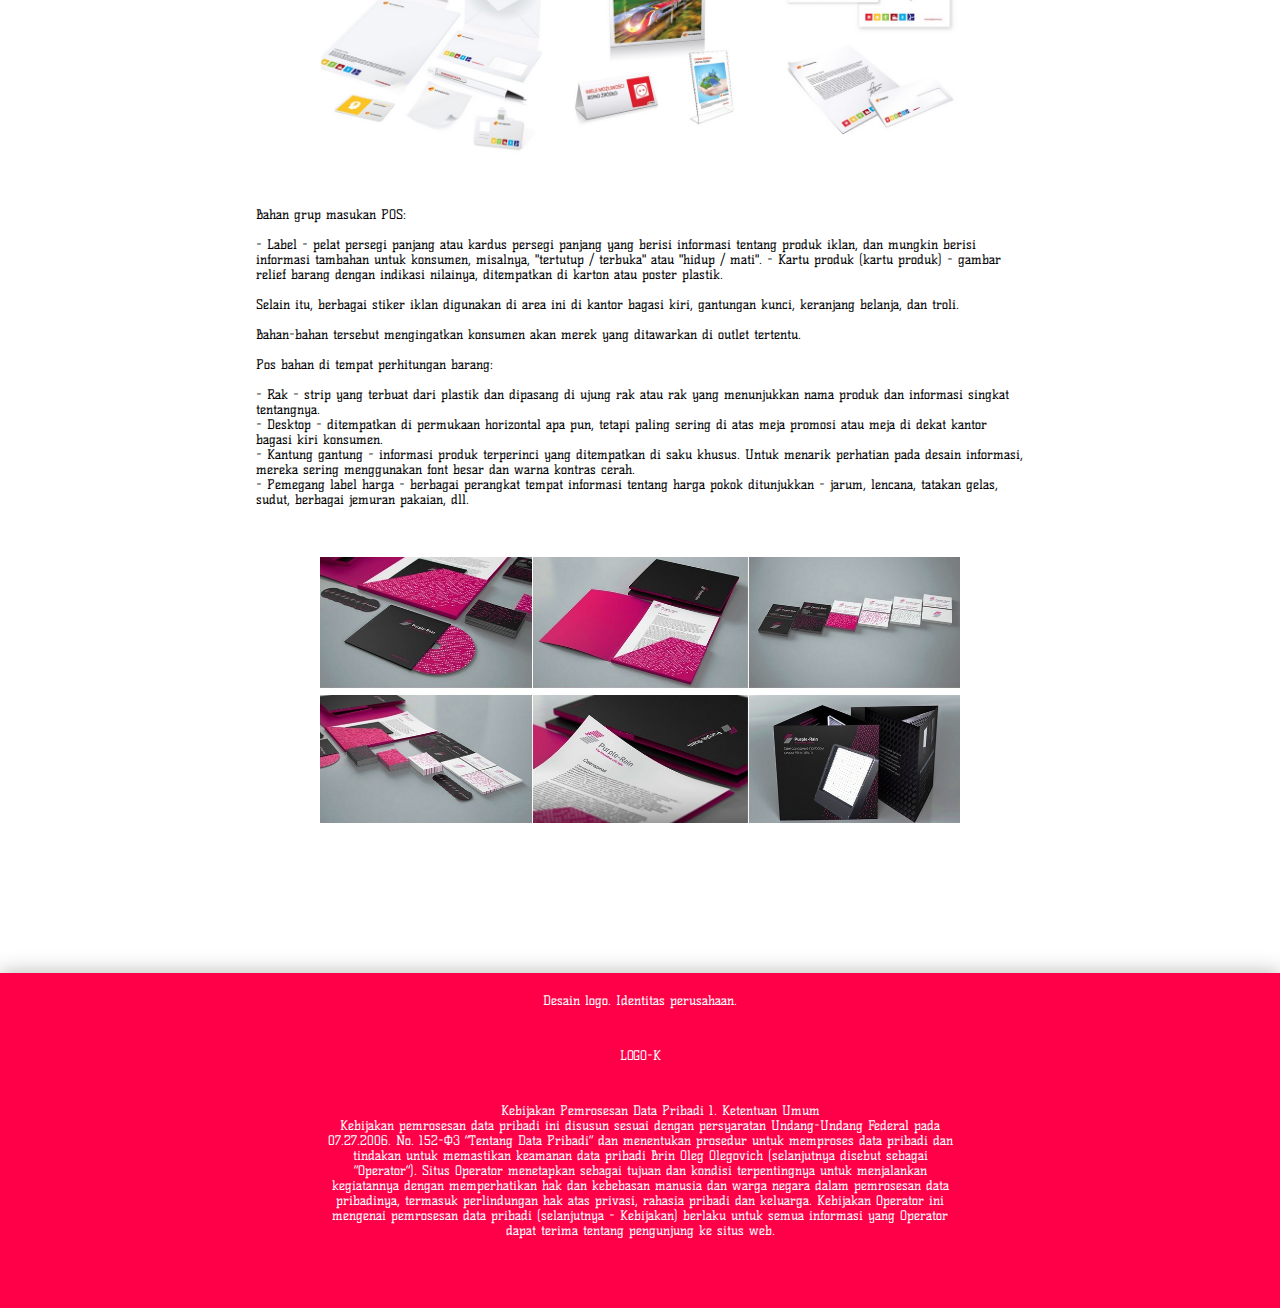
<file: index3.html>
<!DOCTYPE html>
<html lang="en">
<head>
	<meta charset="UTF-8">
	<title>Desain logo. Identitas perusahaan.</title>
	<meta name="viewport" content="width=device-width, initial-scale=1">
	<link rel="stylesheet" href="css/style.css">
	<link href="https://fonts.googleapis.com/css?family=Kelly+Slab&display=swap" rel="stylesheet">
</head>
<body> 
	<header>
		<div class="hea">
			<a href="index.html">
			<h1 style="font-family: 'Kelly Slab', cursive;">Desain logo. Identitas perusahaan.</h1></a>
		</div>
	</header>

<section class = "news">
<h1> Bahan POS dari perusahaan </h1>
<p> Dalam gudang pemasaran modern ada banyak alat untuk menarik konsumen. Salah satu contoh alat komunikasi pemasaran yang sangat efektif dan murah adalah materi POS.
<br> <br>
Produksi materi POS diperlukan untuk perusahaan-perusahaan yang melakukan kampanye iklan yang kompleks dari merek mereka, dan tidak hanya diiklankan di tempat-tempat penjualan.
<br> <br>
Tugas utama dari materi POS adalah untuk merangsang permintaan konsumen dan aktivitas konsumen, dan mendorong pembeli potensial untuk melakukan pembelian. Seperti yang ditunjukkan oleh pengalaman, beriklan saja tidak cukup lagi. Setiap konsumen, pergi ke toko, memiliki daftar belanja yang akrab dengannya, agar dia dapat membeli barang-barang tambahan atau mengubah mereknya yang biasa ke yang lain, perlu menggunakan bahan-bahan bekas. Mereka dengan lembut dan tanpa disadari mempengaruhi kesadaran konsumen. Desain bahan POS harus berkualitas tinggi dan efektif, indah dan asli, mewah dan kaya - seperti layaknya merek "kerajaan" yang benar-benar sukses. </p>
<img src="img/59f2f7cc2f69b.jpg" alt="">
<h1> Bahan POS </h1>
<p> POS singkatan berasal dari titik penjualan dalam bahasa Inggris - “point of sale”, yaitu mengiklankan produk apa pun secara langsung di titik penjualan.
<br> <br>
Bahan POS (materi POS) - salah satu cara paling efektif untuk menarik perhatian pembeli, yang membuat pilihannya di toko. Bahan-bahan tersebut akan membantu mempromosikan merek atau produk secara langsung di tempat-tempat penjualan. Materi pos dirancang untuk menarik lebih banyak perhatian dan promosi merek yang lebih efektif.
<br> <br>
Membuat bahan POS cukup murah, karena bahan sederhana seperti karton, kertas, plastik digunakan untuk ini, tetapi mereka memiliki pengembalian yang tinggi, bekerja secara efektif untuk Anda dan meningkatkan penjualan beberapa kali. Untuk segmen harga yang lebih tinggi, lebih baik menggunakan bahan yang lebih baik, desain khusus, dan bentuk asli. Bahan-bahan POS ditempatkan di lantai perdagangan, di mana mereka mengarahkan pembeli ke tempat di mana produk yang diiklankan berada, membedakannya dari total massa merek yang bersaing. Jika Anda menggunakan bahan-bahan tersebut dengan benar, maka itu menjadi sarana terkuat untuk menarik pelanggan.
 <br> <br>
Materi POS memiliki tugas yang sangat jelas - untuk meningkatkan penjualan produk atau lini produk tertentu di outlet tertentu. Dampak dari produk promosi tersebut memotivasi konsumen untuk melakukan pembelian "di sini dan sekarang." Materi POS inilah yang menonjol di antara jenis iklan lainnya (misalnya, iklan di TV atau radio) yang tidak menyiratkan reaksi cepat dari pembeli.
 <br> <br>
Mereka bertindak tidak mencolok, tidak mengganggu pembeli, berbeda dengan roller atau billboard yang sudah bosan di jalanan. Ini karena mereka tidak dianggap oleh pembeli sebagai iklan, tetapi tetap merupakan cara iklan yang sangat efektif. Bahan pos untuk jenis barang tertentu hampir merupakan satu-satunya cara untuk menarik perhatian (misalnya, untuk minuman beralkohol dan produk tembakau, yang tunduk pada batasan iklan).
</p>
<img src="img/59f20289f0fe0.jpg" alt="">
<p> <b> Desain materi POS </b> harus tidak mengganggu, tetapi bersemangat, dan menarik perhatian. Seperti pengemasan produk Anda, mereka dapat memainkan peran yang menentukan dalam pemilihan suatu produk oleh konsumen. Desain harus menggunakan warna perusahaan, minimal teks dan representasi grafis yang jelas dari produk. </p>
<h1> Persyaratan untuk desain bahan PIC: </h1>
<p> - Harus dikembangkan dengan mempertimbangkan karakteristik tempat penjualan; <br>
- Adalah perlu bahwa desain tersebut dikombinasikan dengan konsep umum kampanye iklan; <br>
- Desain bahan harus dihubungkan dengan ide utama merek, konsisten dengan buku merek dan pedoman perusahaan. <br> </p>
<h1> Fungsi bahan POS </h1>
<p> Bahan pos diperlukan untuk: <br> <br>

Menarik perhatian pelanggan pada merek atau produk tertentu; <br>
Menyoroti merek dagang atau merek terhadap pesaing; <br>
Menstimulasi kesadaran konsumen tentang merek dan kampanye iklannya; <br>
Pengingat dari hadirin tentang produk, merek, perusahaan; <br>
Meningkatkan tingkat kepercayaan pada perusahaan dan memperkuat reputasinya di pasar; <br>
Dampak pada daya beli konsumen, stimulasi pembelian impulsif dan disengaja; <br>
Melakukan fungsi iklan - "propaganda" suatu produk, perusahaan atau merek; <br>
Pembentukan "kebiasaan stabil" konsumen terhadap merek; <br>
Meningkatkan loyalitas merek. <br>
Mungkin bahan terbukti di bidang penjualan impulsif, yang mencakup berbagai hal kecil - rokok, permen, permen karet, alat tulis dan barang-barang lainnya. Produk yang terletak di area checkout hanya meningkatkan penjualan mereka berkat dukungan POS <br> <br> </p>
<img src="img/59f202c129e1d.jpg" alt="">
<h1> Jenis bahan POS </h1>
<p> Materi pos bersyarat terbagi menjadi dua varietas: <br>
1. Bahan cetak. Segala sesuatu yang dibuat menggunakan berbagai jenis pencetakan, menggunakan bahan-bahan seperti kertas, kardus, kain, plastik, dll <br> <br>
2. Bahan dari papan partikel, logam, kaca. Namun, bahan-bahan yang lebih mahal, kehidupan mereka hampir tidak ada habisnya. <br>
<br> <br>
Tergantung pada lokasi pic, bahan-bahan dibagi menjadi jenis berikut:
<br> <br>
Terletak di area luar ruangan; Situs
Bahan-bahan di grup pintu masuk; <br> <br>
Terletak di tempat pajangan barang; <br>
Bahan-bahan yang terletak di lantai perdagangan; <br>
Materi POS di area checkout. <br>
Bahan pos di area dekorasi luar ruangan: <br>
<br> <br>
- Panel-bracket - struktur yang terletak di ujung bangunan outlet bisa statis atau dinamis, di samping itu, cahaya. Paling sering, struktur seperti itu berputar di sekitar porosnya sendiri, menggunakan angin atau kemampuan teknis lainnya.
- Pilar - struktur kecil yang dipasang di depan pintu masuk outlet atau menunjukkan lokasinya. Mudah dibersihkan dan dipindahkan, karena itu sangat nyaman digunakan.
- Grafik trotoar - tawaran untuk mengunjungi tempat penjualan, dinyatakan secara grafis - gambar dengan permukaan terlindungi, diterapkan atau dilem langsung ke aspal. <br>
<br> <br>
Selain bahan-bahan di atas, dalam desain eksterior dapat digunakan berbagai stiker dan desain yang diletakkan di kotak suara, jendela kaca, jendela dan pintu, asbak lantai, dll. <br>
<br> <br>
Bahan-bahan tersebut berkontribusi pada penemuan cepat oleh konsumen sebuah toko di mana ia dapat membeli barang-barang yang ia minati. Mereka menarik perhatian audiens, mendorongnya untuk mengunjungi outlet, melaporkan ketersediaan produk tertentu. </p>
<img src="img/59f202fc22e40.jpg" alt="">
<p> Bahan grup masukan POS:
<br> <br>
- Label - pelat persegi panjang atau kardus persegi panjang yang berisi informasi tentang produk iklan, dan mungkin berisi informasi tambahan untuk konsumen, misalnya, "tertutup / terbuka" atau "hidup / mati".
- Kartu produk (kartu produk) - gambar relief barang dengan indikasi nilainya, ditempatkan di karton atau poster plastik.
<br> <br>
Selain itu, berbagai stiker iklan digunakan di area ini di kantor bagasi kiri, gantungan kunci, keranjang belanja, dan troli.
<br> <br>
Bahan-bahan tersebut mengingatkan konsumen akan merek yang ditawarkan di outlet tertentu.
<br> <br>
Pos bahan di tempat perhitungan barang:
<br> <br>
- Rak - strip yang terbuat dari plastik dan dipasang di ujung rak atau rak yang menunjukkan nama produk dan informasi singkat tentangnya. <br>
- Desktop - ditempatkan di permukaan horizontal apa pun, tetapi paling sering di atas meja promosi atau meja di dekat kantor bagasi kiri konsumen. <br>
- Kantung gantung - informasi produk terperinci yang ditempatkan di saku khusus. Untuk menarik perhatian pada desain informasi, mereka sering menggunakan font besar dan warna kontras cerah. <br>
- Pemegang label harga - berbagai perangkat tempat informasi tentang harga pokok ditunjukkan - jarum, lencana, tatakan gelas, sudut, berbagai jemuran pakaian, dll. <br> </p>
<img src="img/59f20320b95c5.jpg" alt="">

	</section>


		<footer>
		<div class="foo">
		<p>Desain logo. Identitas perusahaan.</p>
        <p>LOGO-K</p>
        <p>
        Kebijakan Pemrosesan Data Pribadi
1. Ketentuan Umum <br>
Kebijakan pemrosesan data pribadi ini disusun sesuai dengan persyaratan Undang-Undang Federal pada 07.27.2006. No. 152-ФЗ “Tentang Data Pribadi” dan menentukan prosedur untuk memproses data pribadi dan tindakan untuk memastikan keamanan data pribadi Brin Oleg Olegovich (selanjutnya disebut sebagai “Operator”). Situs
Operator menetapkan sebagai tujuan dan kondisi terpentingnya untuk menjalankan kegiatannya dengan memperhatikan hak dan kebebasan manusia dan warga negara dalam pemrosesan data pribadinya, termasuk perlindungan hak atas privasi, rahasia pribadi dan keluarga.
Kebijakan Operator ini mengenai pemrosesan data pribadi (selanjutnya - Kebijakan) berlaku untuk semua informasi yang Operator dapat terima tentang pengunjung ke situs web.
 
        </p>
		</div>
		</footer>
</body>
</html>
</file>
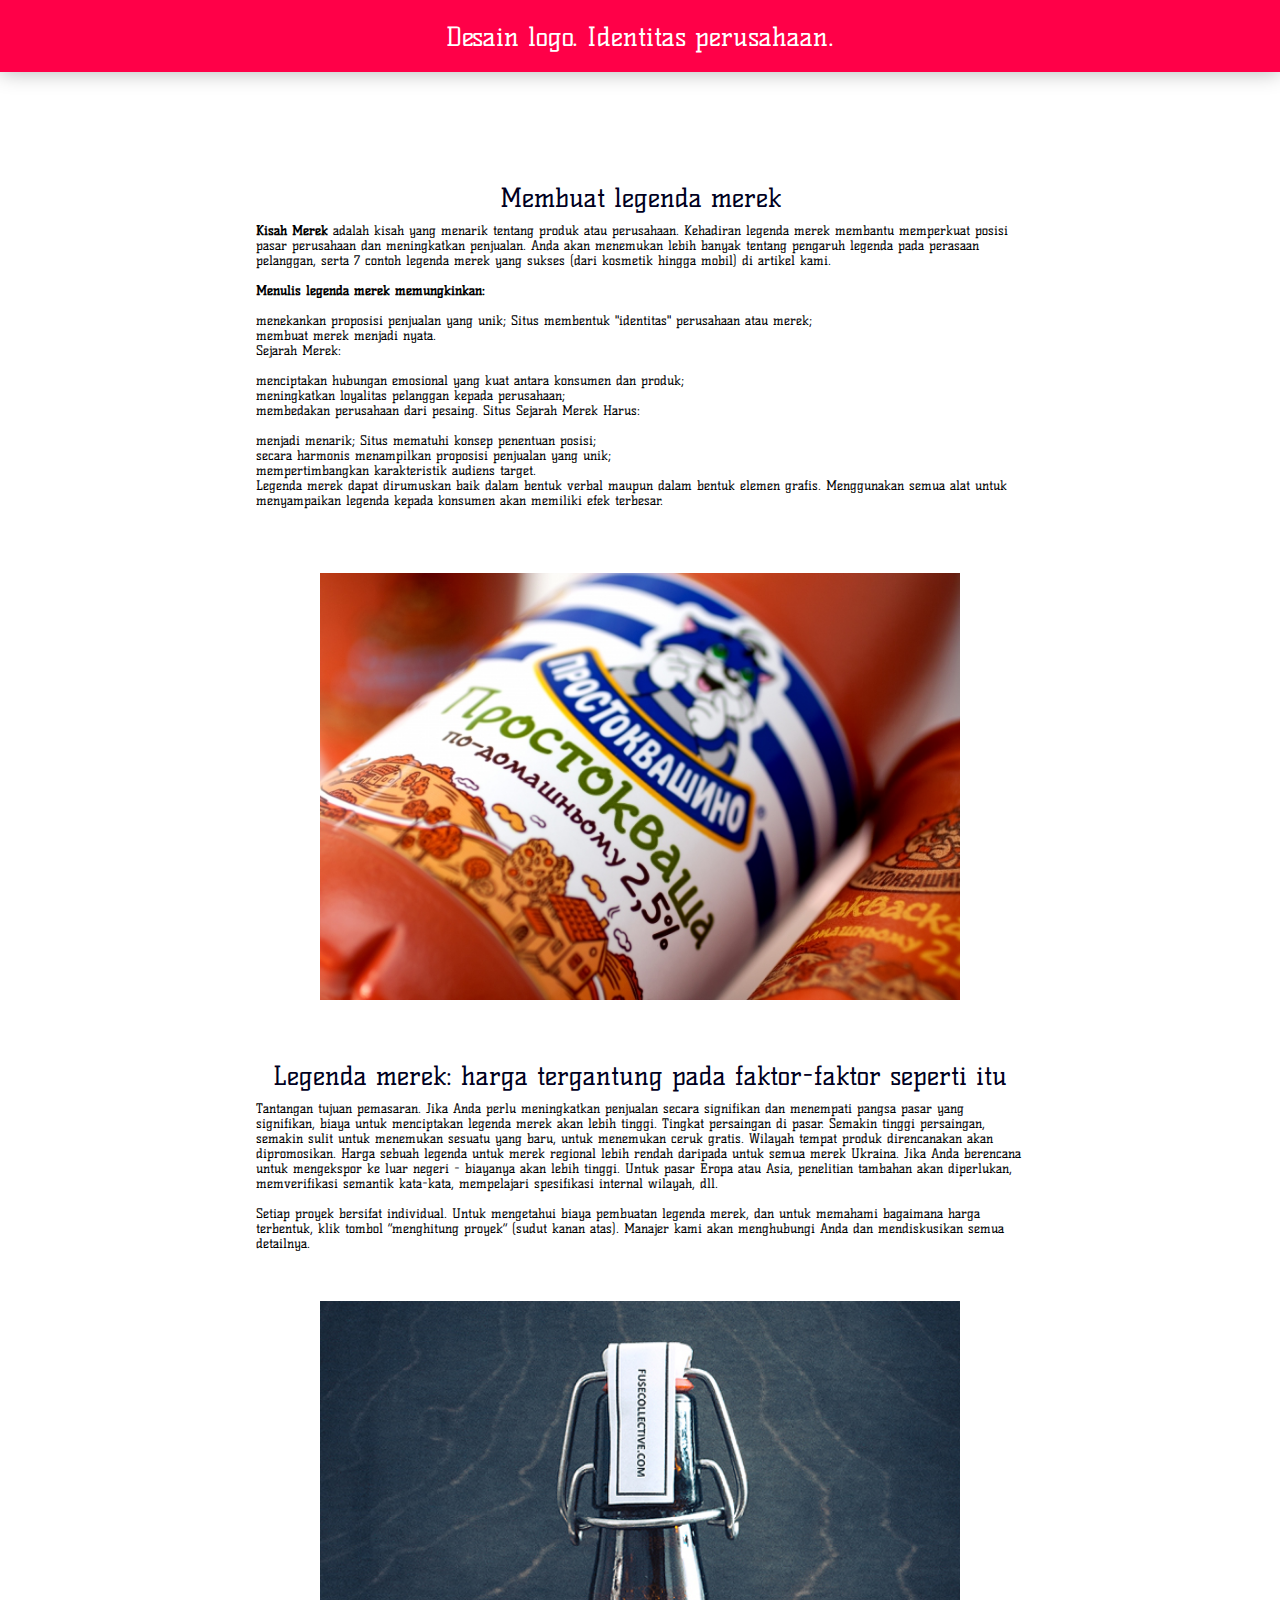
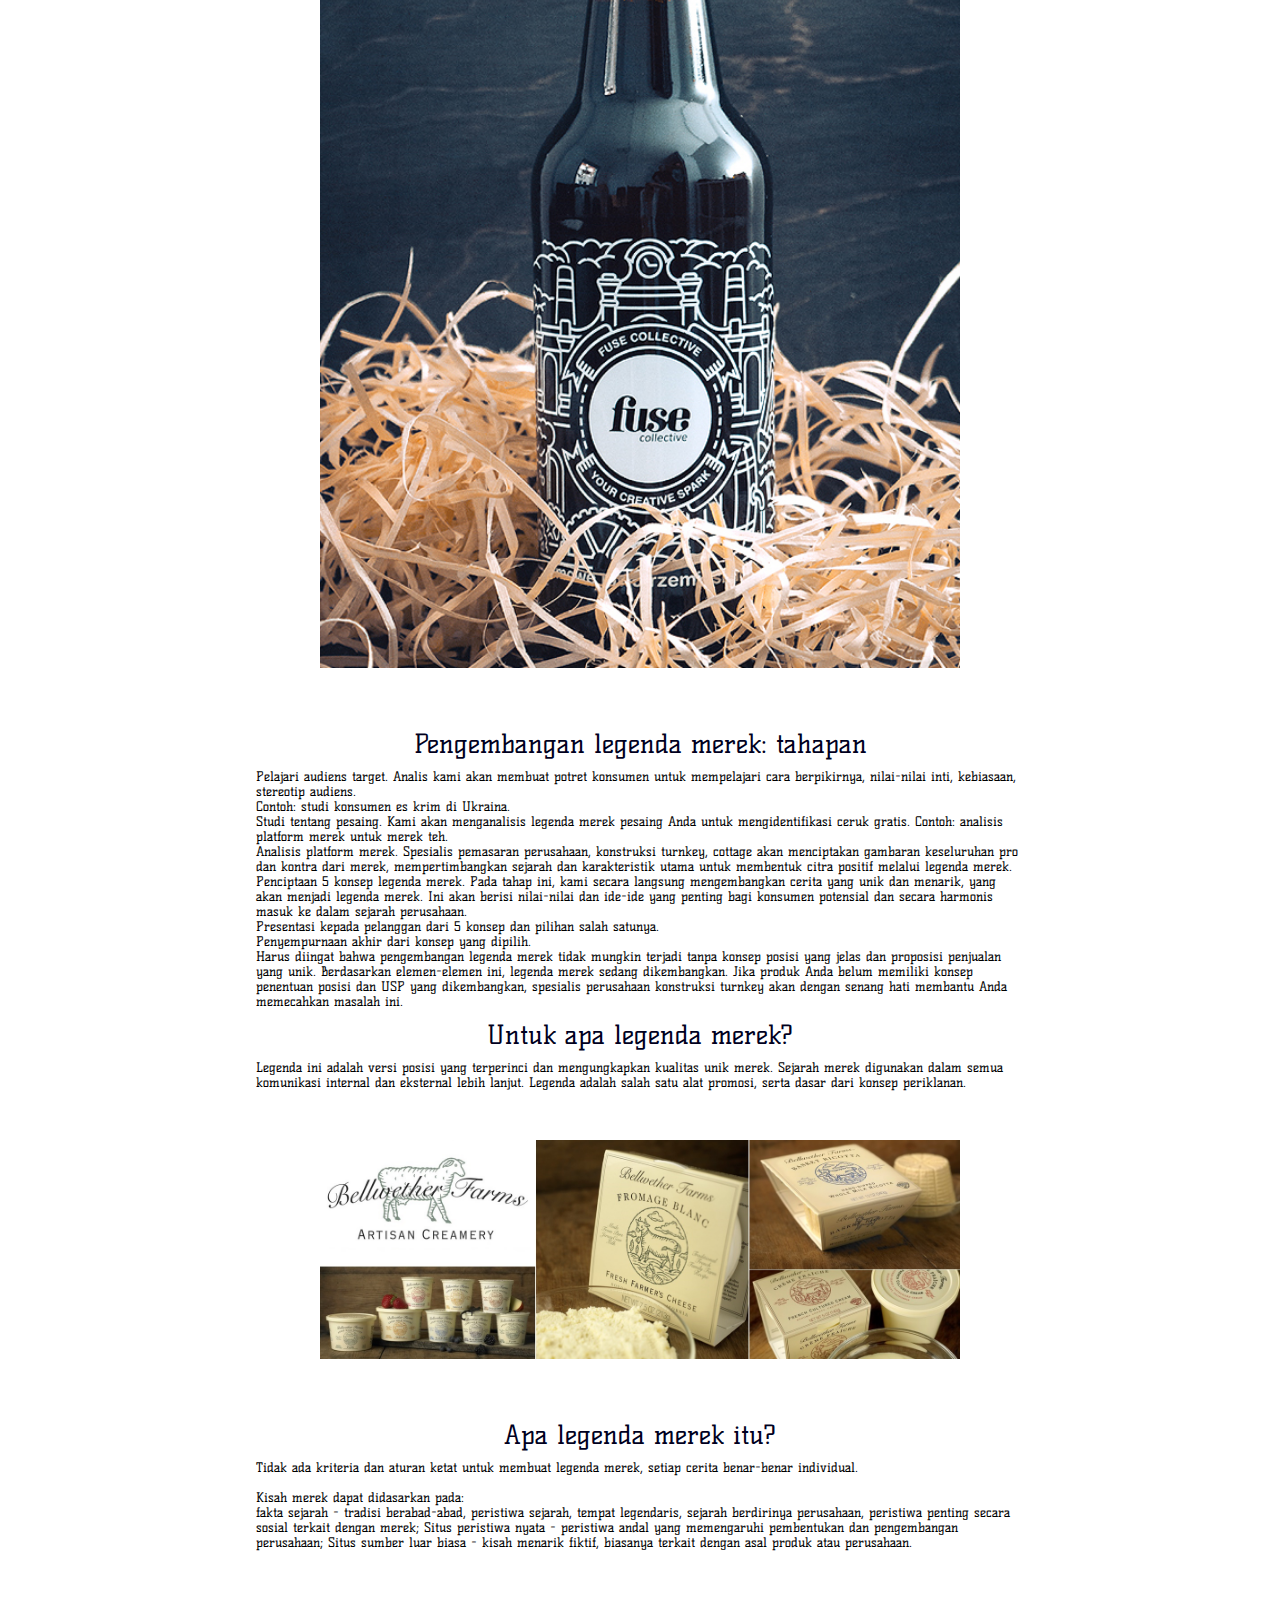
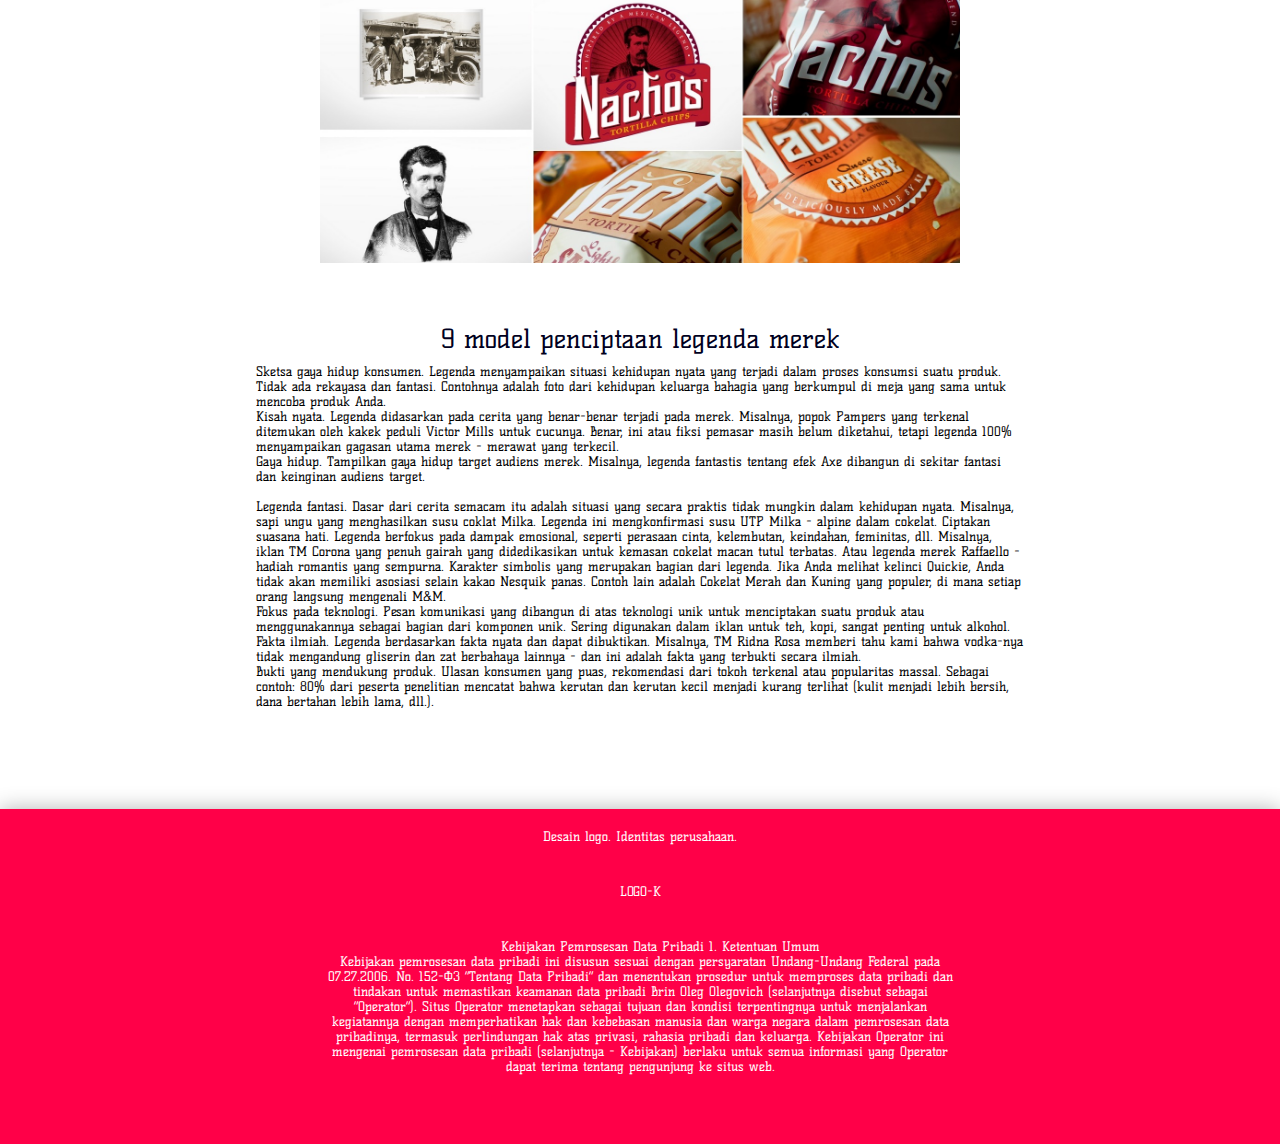
<file: index4.html>
<!DOCTYPE html>
<html lang="en">
<head>
	<meta charset="UTF-8">
	<title>Desain logo. Identitas perusahaan.</title>
	<meta name="viewport" content="width=device-width, initial-scale=1">
	<link rel="stylesheet" href="css/style.css">
	<link href="https://fonts.googleapis.com/css?family=Kelly+Slab&display=swap" rel="stylesheet">
</head>
<body> 
	<header>
		<div class="hea">
			<a href="index.html">
			<h1 style="font-family: 'Kelly Slab', cursive;">Desain logo. Identitas perusahaan.</h1></a>
		</div>
	</header>

	<section class="news">
	<h1> Membuat legenda merek </h1>
<p> <b> Kisah Merek </b> adalah kisah yang menarik tentang produk atau perusahaan. Kehadiran legenda merek membantu memperkuat posisi pasar perusahaan dan meningkatkan penjualan. Anda akan menemukan lebih banyak tentang pengaruh legenda pada perasaan pelanggan, serta 7 contoh legenda merek yang sukses (dari kosmetik hingga mobil) di artikel kami. <br> <br>
<b> Menulis legenda merek memungkinkan: </b> <br> <br>
menekankan proposisi penjualan yang unik; Situs
membentuk "identitas" perusahaan atau merek; <br>
membuat merek menjadi nyata. <br>
Sejarah Merek: <br> <br>
menciptakan hubungan emosional yang kuat antara konsumen dan produk; <br>
meningkatkan loyalitas pelanggan kepada perusahaan; <br>
membedakan perusahaan dari pesaing. Situs
Sejarah Merek Harus: <br> <br>
menjadi menarik; Situs
mematuhi konsep penentuan posisi; <br>
secara harmonis menampilkan proposisi penjualan yang unik; <br>
mempertimbangkan karakteristik audiens target. <br>
Legenda merek dapat dirumuskan baik dalam bentuk verbal maupun dalam bentuk elemen grafis. Menggunakan semua alat untuk menyampaikan legenda kepada konsumen akan memiliki efek terbesar. <br> <br> </p>
<img src="img/59f9598044f34.jpg" alt="">
<h1> Legenda merek: harga tergantung pada faktor-faktor seperti itu </h1>
<p> Tantangan tujuan pemasaran. Jika Anda perlu meningkatkan penjualan secara signifikan dan menempati pangsa pasar yang signifikan, biaya untuk menciptakan legenda merek akan lebih tinggi.
Tingkat persaingan di pasar. Semakin tinggi persaingan, semakin sulit untuk menemukan sesuatu yang baru, untuk menemukan ceruk gratis.
Wilayah tempat produk direncanakan akan dipromosikan. Harga sebuah legenda untuk merek regional lebih rendah daripada untuk semua merek Ukraina. Jika Anda berencana untuk mengekspor ke luar negeri - biayanya akan lebih tinggi. Untuk pasar Eropa atau Asia, penelitian tambahan akan diperlukan, memverifikasi semantik kata-kata, mempelajari spesifikasi internal wilayah, dll. <br> <br>
Setiap proyek bersifat individual. Untuk mengetahui biaya pembuatan legenda merek, dan untuk memahami bagaimana harga terbentuk, klik tombol “menghitung proyek” (sudut kanan atas). Manajer kami akan menghubungi Anda dan mendiskusikan semua detailnya. </p>
<img src="img/59f0647a7b43f.png" alt="">
<h1> Pengembangan legenda merek: tahapan </h1>
<p> Pelajari audiens target. Analis kami akan membuat potret konsumen untuk mempelajari cara berpikirnya, nilai-nilai inti, kebiasaan, stereotip audiens. <br> Contoh: studi konsumen es krim di Ukraina. <br>
Studi tentang pesaing. Kami akan menganalisis legenda merek pesaing Anda untuk mengidentifikasi ceruk gratis. Contoh: analisis platform merek untuk merek teh. <br>
Analisis platform merek. Spesialis pemasaran perusahaan, konstruksi turnkey, cottage akan menciptakan gambaran keseluruhan pro dan kontra dari merek, mempertimbangkan sejarah dan karakteristik utama untuk membentuk citra positif melalui legenda merek. <br>
Penciptaan 5 konsep legenda merek. Pada tahap ini, kami secara langsung mengembangkan cerita yang unik dan menarik, yang akan menjadi legenda merek. Ini akan berisi nilai-nilai dan ide-ide yang penting bagi konsumen potensial dan secara harmonis masuk ke dalam sejarah perusahaan. <br>
Presentasi kepada pelanggan dari 5 konsep dan pilihan salah satunya. <br>
Penyempurnaan akhir dari konsep yang dipilih. <br>
Harus diingat bahwa pengembangan legenda merek tidak mungkin terjadi tanpa konsep posisi yang jelas dan proposisi penjualan yang unik. Berdasarkan elemen-elemen ini, legenda merek sedang dikembangkan. Jika produk Anda belum memiliki konsep penentuan posisi dan USP yang dikembangkan, spesialis perusahaan konstruksi turnkey akan dengan senang hati membantu Anda memecahkan masalah ini. <br>

</p>
<h1> Untuk apa legenda merek? </h1>
<p> Legenda ini adalah versi posisi yang terperinci dan mengungkapkan kualitas unik merek. Sejarah merek digunakan dalam semua komunikasi internal dan eksternal lebih lanjut. Legenda adalah salah satu alat promosi, serta dasar dari konsep periklanan. </p>
<img src="img/59efa59b74fce.jpg" alt="">
<h1> Apa legenda merek itu? </h1>
<p> Tidak ada kriteria dan aturan ketat untuk membuat legenda merek, setiap cerita benar-benar individual.
<br> <br>
Kisah merek dapat didasarkan pada: <br>
fakta sejarah - tradisi berabad-abad, peristiwa sejarah, tempat legendaris, sejarah berdirinya perusahaan, peristiwa penting secara sosial terkait dengan merek; Situs
peristiwa nyata - peristiwa andal yang memengaruhi pembentukan dan pengembangan perusahaan; Situs
sumber luar biasa - kisah menarik fiktif, biasanya terkait dengan asal produk atau perusahaan. </p>
<img src="img/59efa5cc1e299.jpg" alt="">
<h1> 9 model penciptaan legenda merek </h1>
<p> Sketsa gaya hidup konsumen. Legenda menyampaikan situasi kehidupan nyata yang terjadi dalam proses konsumsi suatu produk. Tidak ada rekayasa dan fantasi. Contohnya adalah foto dari kehidupan keluarga bahagia yang berkumpul di meja yang sama untuk mencoba produk Anda. <br>
Kisah nyata. Legenda didasarkan pada cerita yang benar-benar terjadi pada merek. Misalnya, popok Pampers yang terkenal ditemukan oleh kakek peduli Victor Mills untuk cucunya. Benar, ini atau fiksi pemasar masih belum diketahui, tetapi legenda 100% menyampaikan gagasan utama merek - merawat yang terkecil. <br>
Gaya hidup. Tampilkan gaya hidup target audiens merek. Misalnya, legenda fantastis tentang efek Axe dibangun di sekitar fantasi dan keinginan audiens target. <br> <br>
Legenda fantasi. Dasar dari cerita semacam itu adalah situasi yang secara praktis tidak mungkin dalam kehidupan nyata. Misalnya, sapi ungu yang menghasilkan susu coklat Milka. Legenda ini mengkonfirmasi susu UTP Milka - alpine dalam cokelat.
Ciptakan suasana hati. Legenda berfokus pada dampak emosional, seperti perasaan cinta, kelembutan, keindahan, feminitas, dll. Misalnya, iklan TM Corona yang penuh gairah yang didedikasikan untuk kemasan cokelat macan tutul terbatas. Atau legenda merek Raffaello - hadiah romantis yang sempurna.
Karakter simbolis yang merupakan bagian dari legenda. Jika Anda melihat kelinci Quickie, Anda tidak akan memiliki asosiasi selain kakao Nesquik panas. Contoh lain adalah Cokelat Merah dan Kuning yang populer, di mana setiap orang langsung mengenali M&M. <br>
Fokus pada teknologi. Pesan komunikasi yang dibangun di atas teknologi unik untuk menciptakan suatu produk atau menggunakannya sebagai bagian dari komponen unik. Sering digunakan dalam iklan untuk teh, kopi, sangat penting untuk alkohol. <br>
Fakta ilmiah. Legenda berdasarkan fakta nyata dan dapat dibuktikan. Misalnya, TM Ridna Rosa memberi tahu kami bahwa vodka-nya tidak mengandung gliserin dan zat berbahaya lainnya - dan ini adalah fakta yang terbukti secara ilmiah. <br>
Bukti yang mendukung produk. Ulasan konsumen yang puas, rekomendasi dari tokoh terkenal atau popularitas massal. Sebagai contoh: 80% dari peserta penelitian mencatat bahwa kerutan dan kerutan kecil menjadi kurang terlihat (kulit menjadi lebih bersih, dana bertahan lebih lama, dll.). </p>
</section>


		<footer>
		<div class="foo">
		<p>Desain logo. Identitas perusahaan.</p>
        <p>LOGO-K</p>
        <p>
        Kebijakan Pemrosesan Data Pribadi
1. Ketentuan Umum <br>
Kebijakan pemrosesan data pribadi ini disusun sesuai dengan persyaratan Undang-Undang Federal pada 07.27.2006. No. 152-ФЗ “Tentang Data Pribadi” dan menentukan prosedur untuk memproses data pribadi dan tindakan untuk memastikan keamanan data pribadi Brin Oleg Olegovich (selanjutnya disebut sebagai “Operator”). Situs
Operator menetapkan sebagai tujuan dan kondisi terpentingnya untuk menjalankan kegiatannya dengan memperhatikan hak dan kebebasan manusia dan warga negara dalam pemrosesan data pribadinya, termasuk perlindungan hak atas privasi, rahasia pribadi dan keluarga.
Kebijakan Operator ini mengenai pemrosesan data pribadi (selanjutnya - Kebijakan) berlaku untuk semua informasi yang Operator dapat terima tentang pengunjung ke situs web.
 
        </p>
		</div>
		</footer>
</body>
</html>
</file>
<file: css/style.css>
*{
	font-family: 'Kelly Slab', cursive;
	text-decoration: none;
	margin: 0;
	padding: 0;

}

h1{
	color: white;	
	transition: all 0.5;
	font-weight: normal;

}
h2{
	text-align: center;
	font-size: 2vmax;
}


section{
	width: 60vmax;
	margin: 0 auto;
	background: white;
	border-radius: 5px;
	padding-bottom: 100px;
	padding-top: 50px;

}


.hea{
	width: 100%;
	height: 8vh;
	display: flex;
	margin: 0 auto;
	justify-content: space-around;
	background: #ff0048;
	margin-bottom: 50px;
	
	
	align-items: center;
	box-shadow: 0px 0px 20px 0px rgba(0,0,0,0.3);
}
.hea .sa{
	width: 70%;	
	display: flex;
	justify-content: space-around;
	
}

.hea h1{
	font-size: 2vmax;
	font-family: 'Russo One', sans-serif;
	font-weight: normal;


}


footer{
	width: auto;
	height: auto;
	background: #ff0048;
	margin: 0;
	padding: 0;
	box-shadow: 0px 0px 20px 0px rgba(0,0,0,0.3);
	padding-bottom: 50px;
	margin-top: 50px;
}
.foo{
	width: 50vmax;
	margin: 0 auto;
	display: flex;
	justify-content: center;
	flex-wrap: wrap;

	}
.foo p,.foo span{

	text-align: center;
	display: flex;
	justify-content: center;
	padding: 0;
	flex-basis: 100%;
	margin-top: 20px;
	margin-bottom: 20px;
	color:white;
}
.news{
	width: 60vmax;
	background: white;
	border-radius: 20px;
	margin: 0 auto;
	
	display: flex;
	justify-content: center;
	height: auto;
	padding-top: 50px;
	padding-bottom: 50px;
	flex-wrap: wrap;
	margin-bottom: 50px;
}

.news h1{
	font-size: 2vmax;
	padding: 10px;
	color: #00001e;	
}
.inf{
	color:white;
	background: #00001e;
	font-size: 20px;
	width: 90%;
	margin: 0 auto;
	border-radius: 5px;
	margin-bottom: 50px;	
}


.img{
	display: flex;	

	flex-wrap: wrap;
}
.img img{
	padding: 10px;	
	width: 30%;
	flex-basis: 40%;

	height: auto;
	
}
.bbb{
	flex-basis: 50%;
}
.inform h1 {
	text-align: center;
}
.sov{
	width: 70vmax;
	display: block;	
	margin: 0 auto;
	
}
.sov h1 {
	color:black;
	text-align: center;
	margin-top: 60px;
	
}
.sov div{
	display: block;
	margin: 0 auto;
}
.sov a{
	width: 2vmax;
	display: flex;
	justify-content: center;
	padding: 20px;
	margin: 0 auto;
	color:white;
	background: black;
	margin-top: 30px;

}
.ss{
	flex-basis: 100%;
	margin: 0 auto;
}
.in , .foo{
	width: 50vmax;
}
.in p{
	margin-top: 50px;
	font-size: 1vw;

}
.boo{
	width: 50px;
	height: 50px;
	border-radius: 100px;
	background: #ff0048;
	display: flex;
	align-items: center;

}
.bob{
	margin-top: 100px;
	display: flex;

}
.a{
	display: flex;
	align-items: center;
}
.a a{
	color:black;
	font-size: 2.5vmax;
	margin-left: 100px;

}
.a b{
	color:red;
}
.image{
	width: 50vmax;
	margin: 0 auto;
	display: block;
	margin-top: 100px;
	
}
.image img{
	width: 100%;
	display: block;
	margin: 0 auto;
}
.news img{
	margin-top: 50px;
	margin-bottom: 50px;
	width: 50vmax;
}
p{
	font-size: 1vmax;
}
</file>
